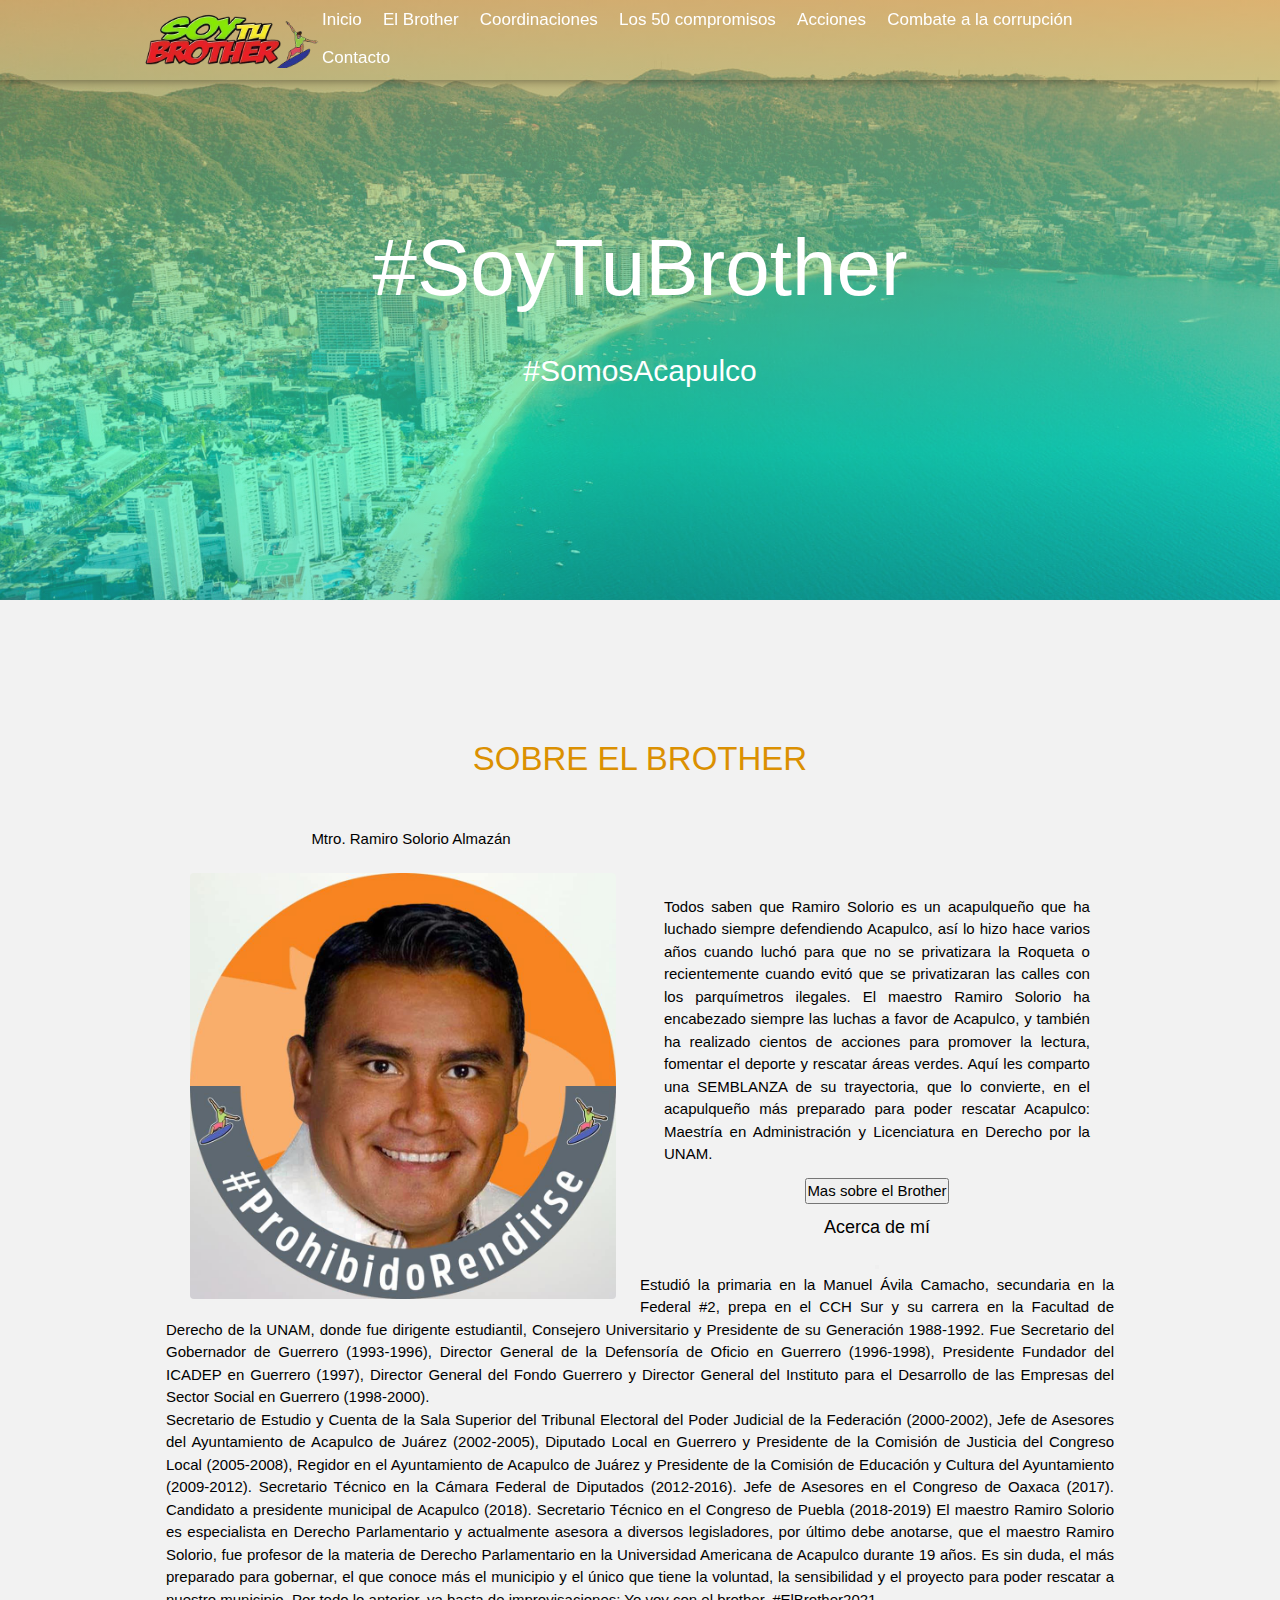
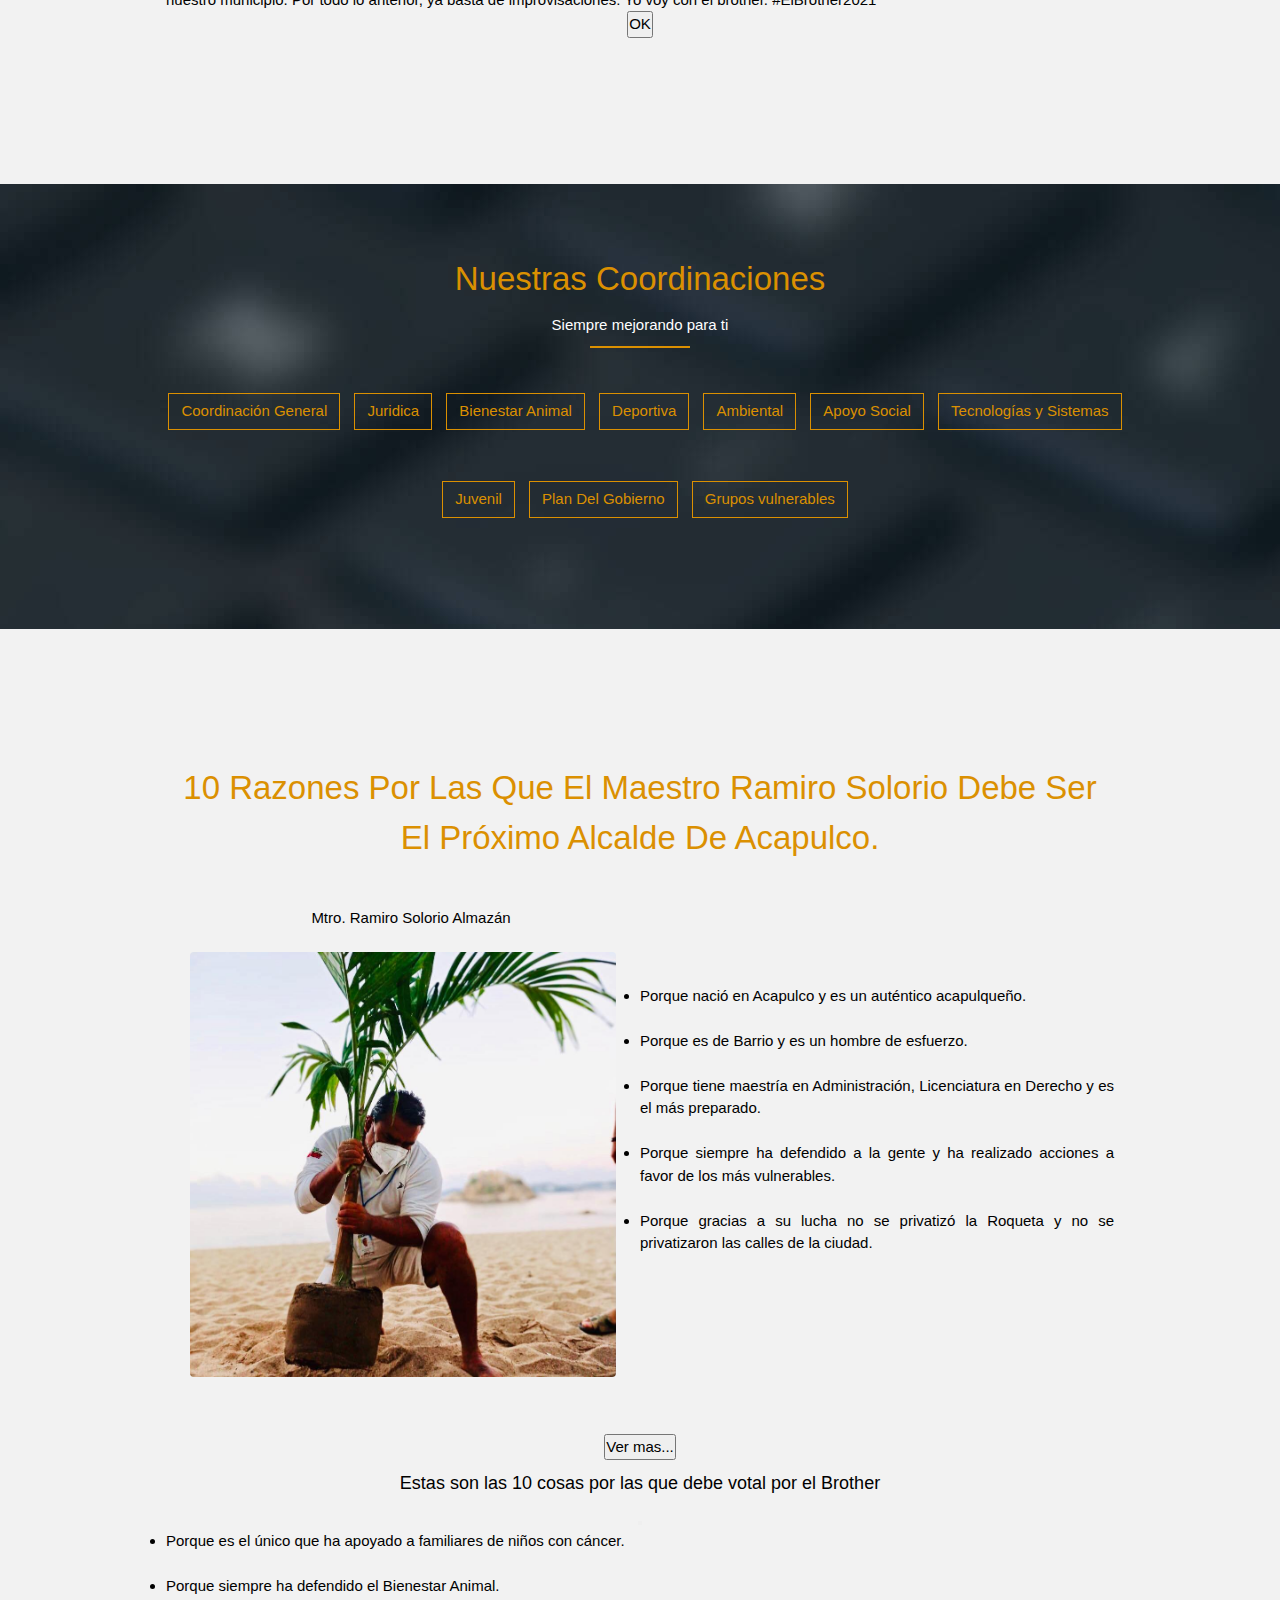
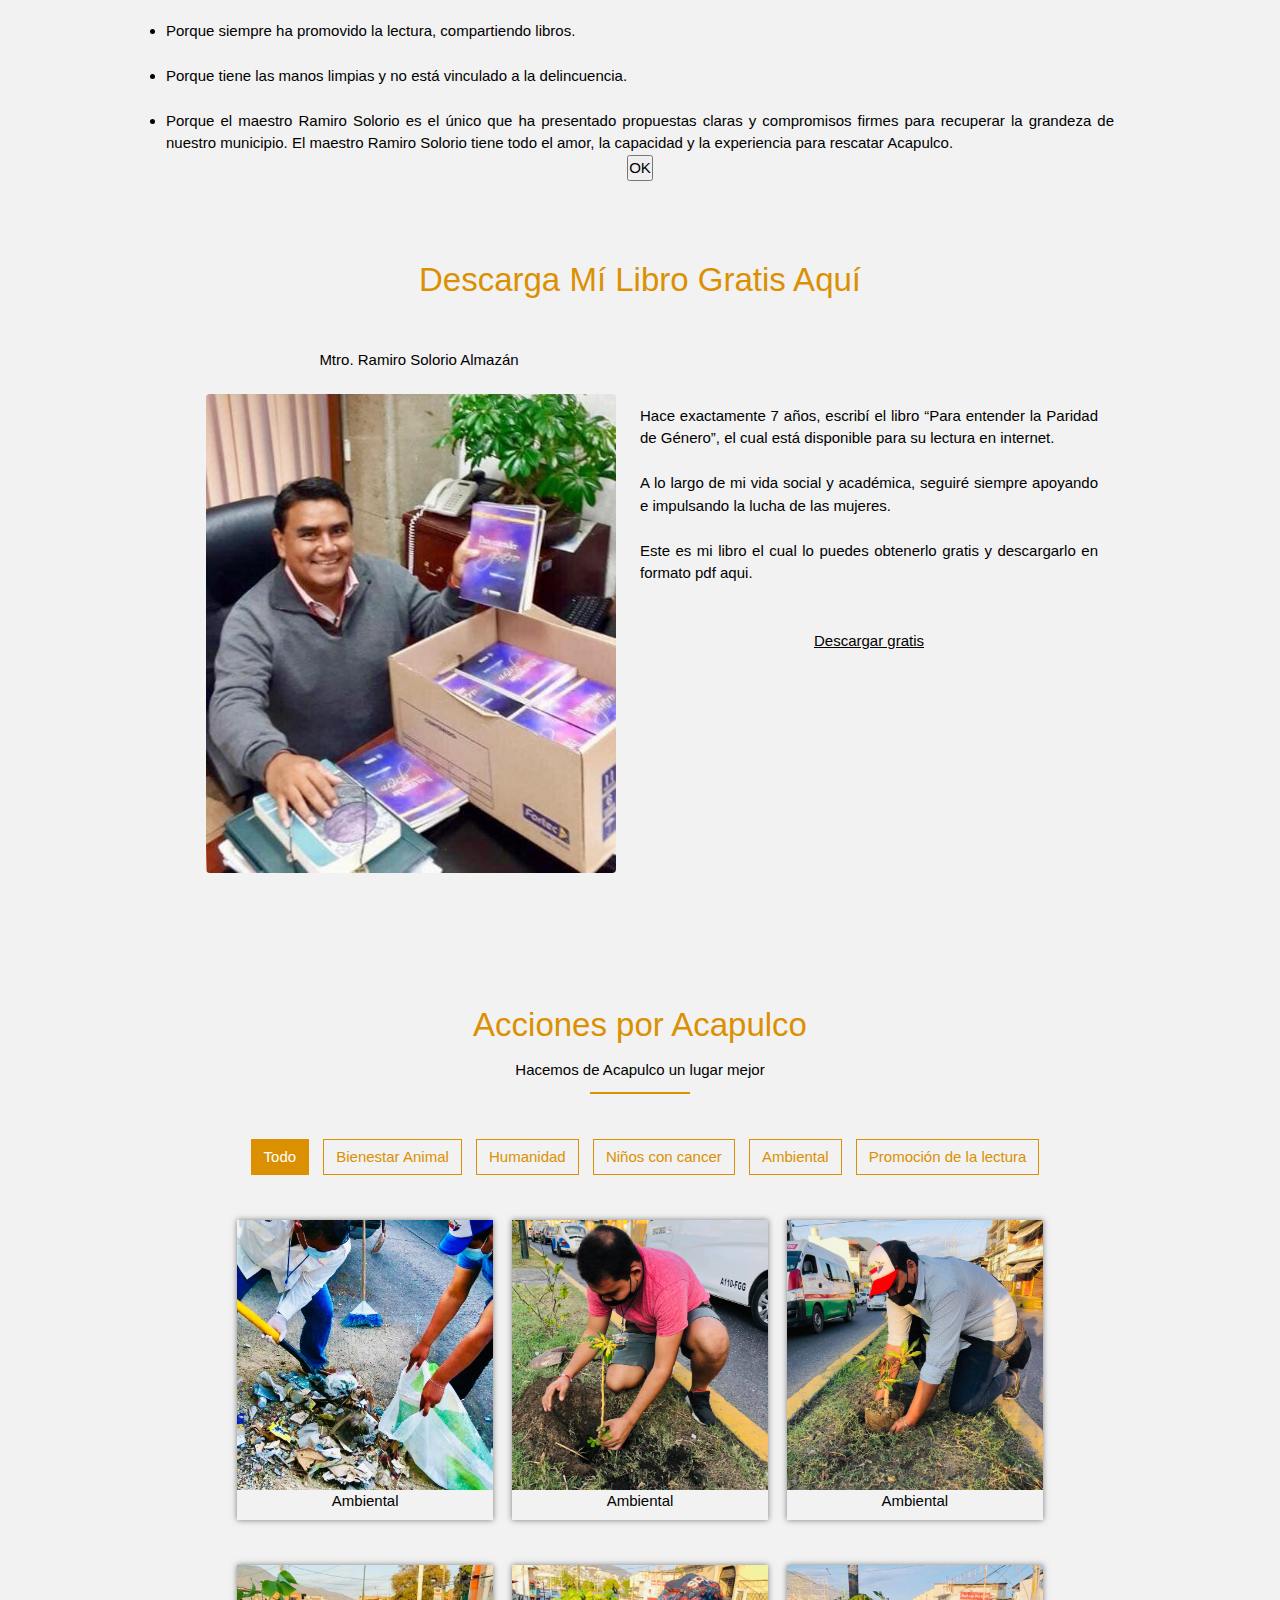
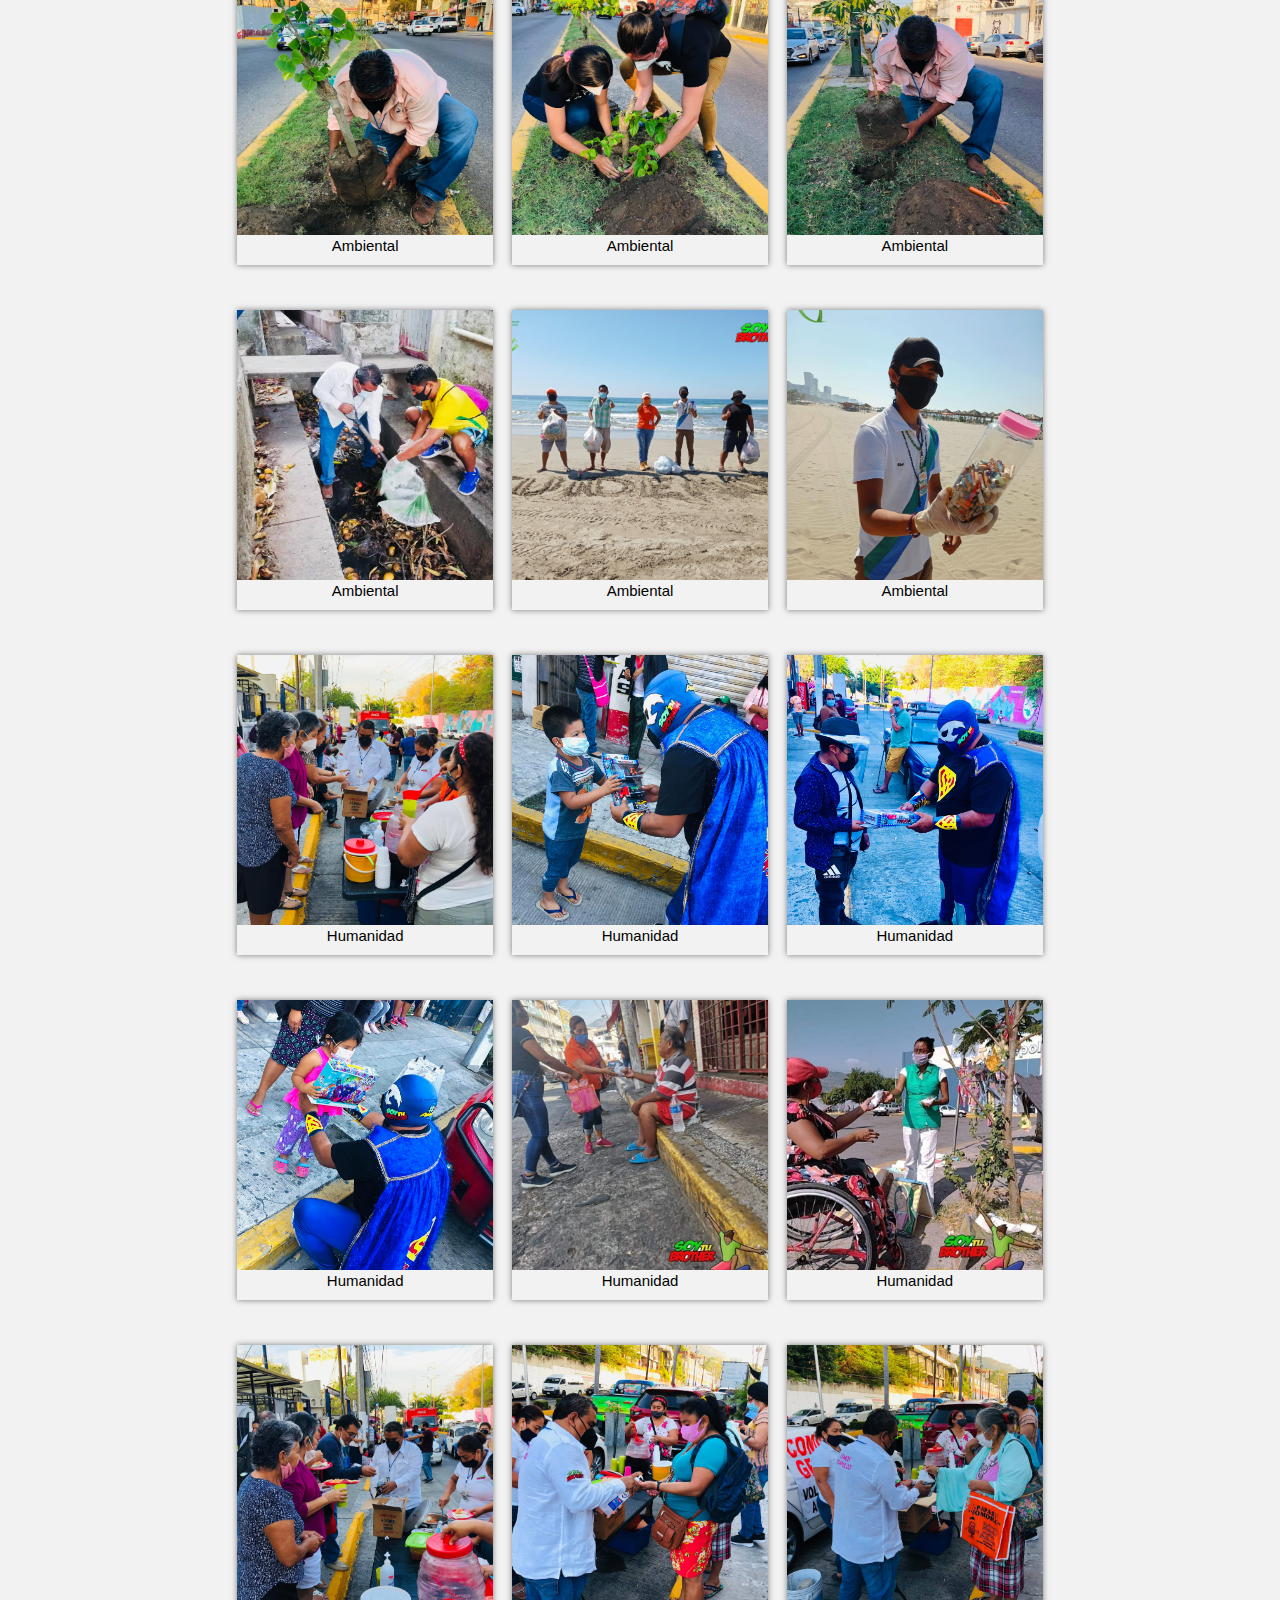
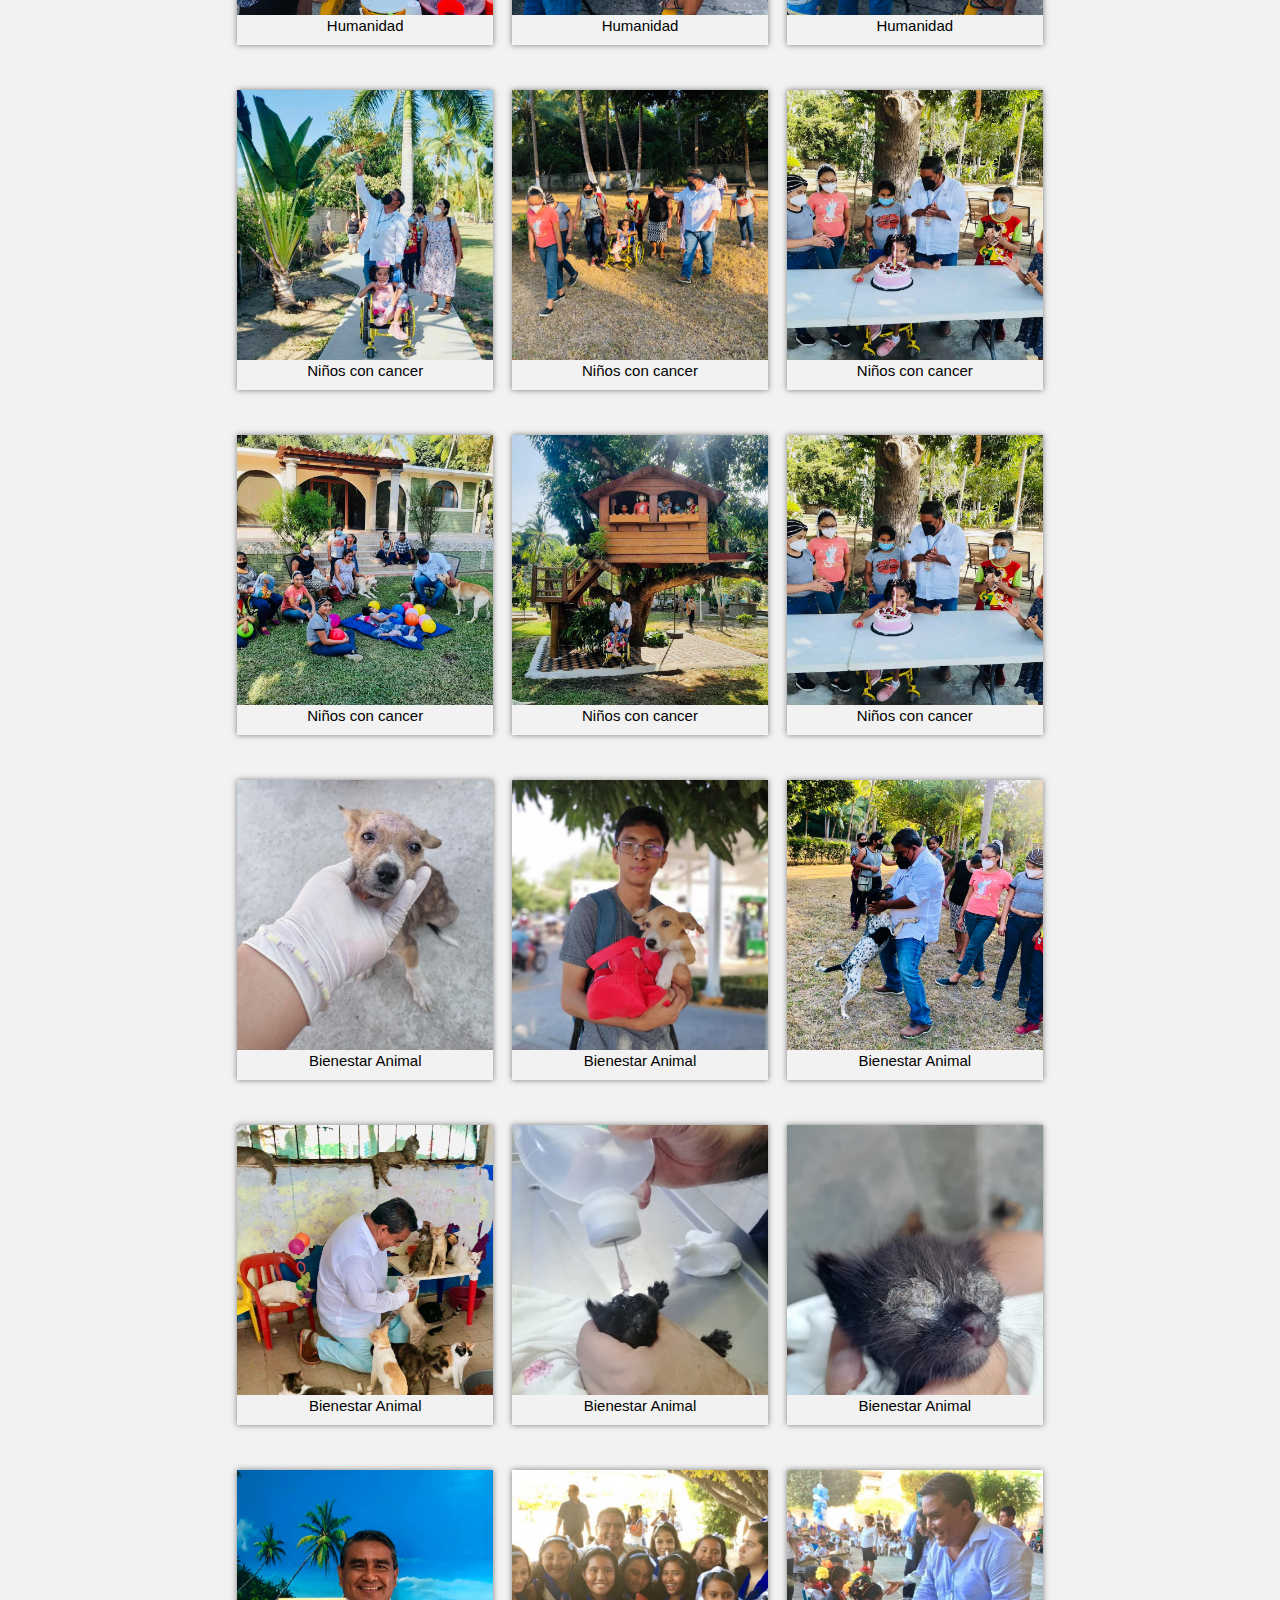
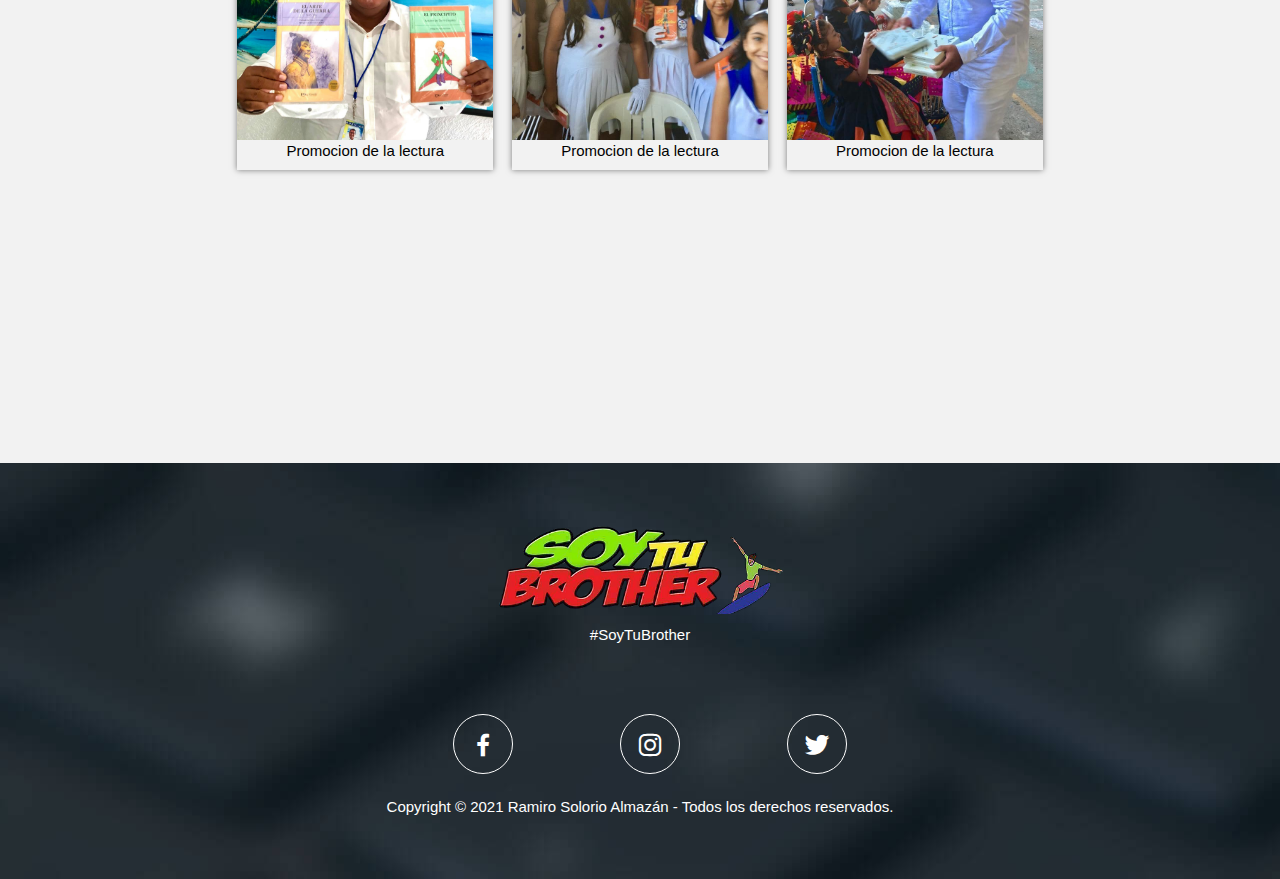
<file: index.html>
<!DOCTYPE html>
<html lang="en">

<head>
    <meta charset="UTF-8">
    <meta name="viewport" content="width=device-width, initial-scale=1.0">
    <meta http-equiv="X-UA-Compatible" content="ie=edge">
    <title>Pagina web </title>
    <link rel="stylesheet" href="style.css">
    <link rel="stylesheet" href="https://use.fontawesome.com/releases/v5.3.1/css/all.css" integrity="sha384-mzrmE5qonljUremFsqc01SB46JvROS7bZs3IO2EmfFsd15uHvIt+Y8vEf7N7fWAU" crossorigin="anonymous">
    <link rel="stylesheet" href="https://www.w3schools.com/w3css/4/w3.css">
    <link rel="stylesheet" href="modal.css">
    <link href='https://unpkg.com/boxicons@2.0.7/css/boxicons.min.css' rel='stylesheet'>
    <!-- CSS only -->
    <link href="https://cdn.jsdelivr.net/npm/bootstrap@5.0.0-beta2/dist/css/bootstrap.min.css" rel="stylesheet" integrity="sha384-BmbxuPwQa2lc/FVzBcNJ7UAyJxM6wuqIj61tLrc4wSX0szH/Ev+nYRRuWlolflfl" crossorigin="anonymous">
    <!-- JavaScript Bundle with Popper -->
    <script src="https://cdn.jsdelivr.net/npm/bootstrap@5.0.0-beta2/dist/js/bootstrap.bundle.min.js" integrity="sha384-b5kHyXgcpbZJO/tY9Ul7kGkf1S0CWuKcCD38l8YkeH8z8QjE0GmW1gYU5S9FOnJ0" crossorigin="anonymous"></script>

    <!--Hidden es una clase para el payloder de carga que vamos a utilizar-->

    <body class="hidden">
        <!--Ceamos una clase que va a centrar todo lo que este en esa divicion contando el payloader-->
        <div class="centrado" id="onload">
            <div class="lds-facebook">
                <div></div>
                <div></div>
                <div></div>
            </div>
        </div>

        <!-- A qui ira un header que los header se utilizan para los encavezados y la navegacion de la pagina-->
        <header>
            <nav id="nav" class="nav1">
                <div class="contenedor-nav">
                    <!-- Aqui ira nuestro logo-->
                    <div class="logo">
                        <img src="img/soytubroder.png" alt="">
                    </div>


                    <div class="enlaces" id="enlaces">
                        <a href="#" id="enlace-inicio" class="btn-header">Inicio</a>
                        <a href="#" id="enlace-sobreme" class="btn-header">El Brother</a>
                        <a href="#" id="enlace-servicio" class="btn-header">Coordinaciones</a>
                        <a href="50compro.html">Los 50 compromisos</a>
                        <!-- <a href="#" id="enlace-botarxmi" class="btn-header">Razones para botar por mí</a> -->
                        <a href="#" id="enlace-trabajo" class="btn-header">Acciones</a>
                        <a href="corrupcion.html" class="btn-header">Combate a la corrupción</a>
                        <a href="#" id="enlace-contacto" class="btn-header">Contacto</a>
                    </div>
                    <!--Agegamos un icono que se va a utilizar para hacerlo desplegable en las pantallas moviles o tabletas para la navegacion
                de nuestra pagina, agregamos un identificador y una clase open para hacer el boton desplegable allas opciones del nav-->
                    <div class="icono" id="open">
                        <!--este el el boton menu-->
                        <span>&#9776;</span>
                    </div>
                </div>
                <!--aqui cierra nuestro apartado de navegacion)-->
            </nav>

            <div class="textos">
                <h1>#SoyTuBrother</h1>
                <h2>#SomosAcapulco</h2>
            </div>
            <!--Aqui cierra nuestro encavezado de nuestra pagina -->
        </header>

        <!--Aqui va nuestro apartado de hacerca de nosotros osea de mi. mi presentacion estara en forma de tarjeta mi imagen-->
        <main>
            <section class="team contenedor" id="yo">
                <!-- Contenedor(container) (sección Acerca de) -->
                <div class="w3-content w3-container w3-padding-64" id="about">
                    <h3 style="color: var--1;" class="w3-center">SOBRE EL BROTHER</h3>
                    <br>
                    <p class="w3-center"><em></em></p>
                    <!--Creamos el boton para hacerle la funcion de leer mas-->
                    <div class="w3-row">
                        <div class="w3-col m6 w3-center w3-padding-large">
                            <p><b><i class="fa fa-user w3-margin-right"></i>Mtro. Ramiro Solorio Almazán</b></p><br>
                            <img src="img/perfilbrody.jpg" class="w3-round w3-image" alt="Photo of Me" width="500" height="333">
                        </div>
                        <br><br>
                        <!-- Ocultar este texto en dispositivos pequeños -->
                        <div class="w3-col m6 w3-hide-small w3-padding-large">
                            <br>
                            <p style=" text-align:justify" class="tamañoh3"><b>Todos saben que Ramiro Solorio es un acapulqueño que ha luchado siempre defendiendo Acapulco, así lo hizo hace varios años cuando luchó para que no se privatizara la Roqueta o recientemente cuando evitó que se privatizaran
                                las calles con los parquímetros ilegales. El maestro Ramiro Solorio ha encabezado siempre las luchas a favor de Acapulco, y también ha realizado cientos de acciones para promover la lectura, fomentar el deporte y rescatar
                                áreas verdes. Aquí les comparto una SEMBLANZA de su trayectoria, que lo convierte, en el acapulqueño más preparado para poder rescatar Acapulco: Maestría en Administración y Licenciatura en Derecho por la UNAM.
                            </b> </p>
                        </div>
                        <!-- modal-->
                        <!-- Button trigger modal -->
                        <button type="button" class="btn btn-primary" data-bs-toggle="modal" data-bs-target="#staticBackdrop">
                    Mas sobre el Brother
                  </button>

                        <!-- Modal -->
                        <div class="modal fade tamañoh3" id="staticBackdrop" data-bs-backdrop="static" data-bs-keyboard="false" tabindex="-1" aria-labelledby="staticBackdropLabel" aria-hidden="true">
                            <div class="modal-dialog">
                                <div class="modal-content">
                                    <div class="modal-header">
                                        <h5 class="modal-title" id="staticBackdropLabel">Acerca de mí</h5>
                                        <button type="button" class="btn-close" data-bs-dismiss="modal" aria-label="Close"></button>
                                    </div>
                                    <div class="modal-body">
                                        <p style=" text-align:justify" class="tamañoh3">Estudió la primaria en la Manuel Ávila Camacho, secundaria en la Federal #2, prepa en el CCH Sur y su carrera en la Facultad de Derecho de la UNAM, donde fue dirigente estudiantil, Consejero Universitario y Presidente
                                            de su Generación 1988-1992. Fue Secretario del Gobernador de Guerrero (1993-1996), Director General de la Defensoría de Oficio en Guerrero (1996-1998), Presidente Fundador del ICADEP en Guerrero (1997), Director
                                            General del Fondo Guerrero y Director General del Instituto para el Desarrollo de las Empresas del Sector Social en Guerrero (1998-2000).</p>


                                        <p style=" text-align:justify"> Secretario de Estudio y Cuenta de la Sala Superior del Tribunal Electoral del Poder Judicial de la Federación (2000-2002), Jefe de Asesores del Ayuntamiento de Acapulco de Juárez (2002-2005), Diputado Local en Guerrero
                                            y Presidente de la Comisión de Justicia del Congreso Local (2005-2008), Regidor en el Ayuntamiento de Acapulco de Juárez y Presidente de la Comisión de Educación y Cultura del Ayuntamiento (2009-2012). Secretario
                                            Técnico en la Cámara Federal de Diputados (2012-2016). Jefe de Asesores en el Congreso de Oaxaca (2017). Candidato a presidente municipal de Acapulco (2018). Secretario Técnico en el Congreso de Puebla (2018-2019)
                                            El maestro Ramiro Solorio es especialista en Derecho Parlamentario y actualmente asesora a diversos legisladores, por último debe anotarse, que el maestro Ramiro Solorio, fue profesor de la materia de Derecho
                                            Parlamentario en la Universidad Americana de Acapulco durante 19 años. Es sin duda, el más preparado para gobernar, el que conoce más el municipio y el único que tiene la voluntad, la sensibilidad y el proyecto
                                            para poder rescatar a nuestro municipio. Por todo lo anterior, ya basta de improvisaciones: Yo voy con el brother. #ElBrother2021
                                        </p>
                                    </div>
                                    <div class="modal-footer">
                                        <button type="button" class="btn btn-primary" data-bs-dismiss="modal">OK</button>

                                    </div>
                                </div>
                            </div>
                        </div>

                        <!-- fin del modal sobre hacerca del brothermodal-->
                    </div>
                </div>
                <br>
            </section>



            <!--Creamos otra seccion que va hacer la de los servicios
    ahi tendremos 3 servicios o apartados-->
            <section class="about " id="servicio">
                <div class="contenedor">
                    <h3>Nuestras Coordinaciones</h3>
                    <p style="color: #fff;" class="after">Siempre mejorando para ti</p>
                    <div class="servicios">
                        <div class="botones-work">
                            <ul>
                                <a class="botones-work" href="https://www.facebook.com/ramirosolorioacapulco/" class="filter">Coordinación General</a>
                                <a class="botones-work" href="https://www.facebook.com/Coordinaci%C3%B3n-Jur%C3%ADdica-Soy-Tu-Brother-105788164835507/?ref=page_internal">Juridica</a>
                                <a class="botones-work" href="https://www.facebook.com/Coordinaci%C3%B3n-de-Bienestar-Animal-Soy-Tu-Brother--100358395394991/?ref=page_internal">Bienestar Animal</a>
                                <a class="botones-work" href="https://www.facebook.com/Coordinaci%C3%B3n-Deportiva-Soy-Tu-Brother-102353421847579/?ref=page_internal">Deportiva</a>
                                <a class="botones-work" href="https://www.facebook.com/CoordinacionAmbientalSoyTuBrother/?ref=page_internal">Ambiental</a>
                                <a class="botones-work" href="https://www.facebook.com/Coordinaci%C3%B3n-de-apoyo-social-soy-tu-Brother-103507745064723/">Apoyo Social</a>
                                <a class="botones-work" href="https://www.facebook.com/soytubrother/?ref=page_internal">Tecnologías y Sistemas</a>
                                <a class="botones-work" href="https://www.facebook.com/Coordinaci%C3%B3n-juvenil-soy-tu-brother-106005474799697/?ref=page_internal">Juvenil</a>
                                <a class="botones-work" href="https://www.facebook.com/Los-50-Compromisos-de-Gobierno-de-Ramiro-Solorio-102980021791050/">Plan Del Gobierno</a>
                                <a class="botones-work" href="https://www.facebook.com/watch/live/?v=3909619332470174&ref=watch_permalink">Grupos vulnerables</a>


                            </ul>
                        </div>
                    </div>
                </div>
            </section>
            <!-- sesion para las 10 cosas por las que deves botar por el brother-->
            <section class="team contenedor" id="botarxmi">
                <div class="w3-content w3-container w3-padding-64" id="about">
                    <h3 class="w3-center">10 Razones Por Las Que El Maestro Ramiro Solorio Debe Ser El Próximo Alcalde De Acapulco.
                    </h3>
                    <br>
                    <div class="w3-row">
                        <div class="w3-col m6 w3-center w3-padding-large">
                            <p><b><i class="fa fa-user w3-margin-right"></i>Mtro. Ramiro Solorio Almazán</b></p><br>
                            <img src="img/fotoperfilbrody.jpg" class="w3-round w3-image" alt="Photo of Me" width="500" height="333">
                            <br>
                        </div>
                        <br>
                        <p class="w3-center w3-col m6"><em></em></p>
                        <br><br>
                        <ul style=" text-align:justify" class="tamañoh3">
                            <br>
                            <li>Porque nació en Acapulco y es un auténtico acapulqueño.</li><br>
                            <li>Porque es de Barrio y es un hombre de esfuerzo.</li><br>
                            <li>Porque tiene maestría en Administración, Licenciatura en Derecho y es el más preparado.</li><br>
                            <li>Porque siempre ha defendido a la gente y ha realizado acciones a favor de los más vulnerables.</li><br>
                            <li>Porque gracias a su lucha no se privatizó la Roqueta y no se privatizaron las calles de la ciudad.</li><br>
                        </ul>
                    </div>
                    <br><br>

                    <!-- inicio modal Button trigger modal -->
                    <button type="button" class="btn btn-primary" data-bs-toggle="modal" data-bs-target="#exampleModal">
    Ver mas...
  </button>

                    <!-- Modal -->
                    <div class="modal fade" id="exampleModal" tabindex="-1" aria-labelledby="exampleModalLabel" aria-hidden="true">
                        <div class="modal-dialog">
                            <div class="modal-content">
                                <div class="modal-header">
                                    <h5 class="modal-title" id="exampleModalLabel">Estas son las 10 cosas por las que debe votal por el Brother</h5>
                                    <button type="button" class="btn-close" data-bs-dismiss="modal" aria-label="Close"></button>
                                </div>
                                <div class="modal-body">
                                    <ul style=" text-align:justify" class="tamañoh3">
                                        <li> Porque es el único que ha apoyado a familiares de niños con cáncer.</li><br>
                                        <li>Porque siempre ha defendido el Bienestar Animal.</li><br>
                                        <li>Porque siempre ha promovido la lectura, compartiendo libros.</li><br>
                                        <li> Porque tiene las manos limpias y no está vinculado a la delincuencia. </li><br>
                                        <li>Porque el maestro Ramiro Solorio es el único que ha presentado propuestas claras y compromisos firmes para recuperar la grandeza de nuestro municipio. El maestro Ramiro Solorio tiene todo el amor, la capacidad y
                                            la experiencia para rescatar Acapulco.
                                        </li>

                                    </ul>
                                </div>
                                <div class="modal-footer">
                                    <button type="button" class="btn btn-primary" data-bs-dismiss="modal">OK</button>

                                </div>
                            </div>
                        </div>
                    </div>
                    <!-- fin del modal Button trigger modal -->

                    <!-- Fin de la sesion para las 10 cosas por las que deves botar por el brother-->


                    <!-- Apartado para descargar el libro del brother-->
                    <div class="w3-content w3-container w3-padding-64" id="about">
                        <h3 style="color:rgb(219, 144, .5);" class="w3-center">Descarga Mí Libro Gratis Aquí
                        </h3>
                        <br>
                        <div class="w3-row">
                            <div class="w3-col m6 w3-center w3-padding-large">
                                <p><b><i class="fa fa-user w3-margin-right"></i>Mtro. Ramiro Solorio Almazán</b></p><br>
                                <img src="img/librobrother.jpg" class="w3-round w3-image" alt="Photo of Me" width="500" height="333">
                                <br>
                            </div>
                            <br><br><br>
                            <p class="w3-center w3-col m6"><em></em></p>
                            <p style=" text-align:justify" class="tamañoh3"><b class="tamañoh3"> Hace exactamente 7 años, escribí el libro “Para entender la Paridad de Género”, el cual está disponible para su lectura en internet. <br><br> A lo largo de mi vida social y académica, seguiré siempre apoyando e impulsando la lucha de las mujeres.<br><br> Este es mi libro el cual lo puedes obtenerlo gratis y descargarlo en formato pdf aqui.
                            </b></p>
                            <br><br>
                            <a class="btn btn-primary" href="http://biblioteca.diputados.gob.mx/janium/bv/cedip/lxii/parent_pargen.pdf?fbclid=IwAR2w-X54s5xTf9ShYx-l4KL82vDHVshSezkt52y-hjhTKrrjNFhyJ-m_yWE">Descargar gratis</a>
                        </div>
                        <br><br>
                        <!-- Fin del Apartado para descargar el livro del brother-->




                        <!--Aqui haremos otra seccion donde iran los filtros de
    nuestro trabajo-->
                        <div class="work contenedor" id="trabajo">
                            <h3>Acciones por Acapulco</h3>
                            <p class="after">Hacemos de Acapulco un lugar mejor</p>
                            <!--Creamos unos botones y una lista desordenada 
        con <li></li> en nuestros filtros-->
                            <div class="botones-work">
                                <ul>
                                    <li class="filter active" data-nombre='todos'>Todo</li>
                                    <li class="filter" data-nombre='animal'>Bienestar Animal</li>
                                    <li class="filter" data-nombre='humanidad'>Humanidad</li>
                                    <li class="filter" data-nombre='cancer'>Niños con cancer</li>
                                    <li class="filter" data-nombre='ambiental'>Ambiental</li>
                                    <li class="filter" data-nombre='lectura'>Promoción de la lectura</li>

                                </ul>
                            </div>

                            <!--Aqui va a ir una div donde se encontrara la la galeria-->

                            <!--Galeria Ambiental-->
                            <div class="galeria-work">
                                <class class="cont-work ambiental">
                                    <div class="img-work">
                                        <img src="img/ambiental.jpg" alt="">
                                    </div>
                                    <div class="textos-work">
                                        Ambiental
                                    </div>
                                </class>

                                <div class="cont-work ambiental">
                                    <div class="img-work">
                                        <img src="img/ambiental2.jpg" alt="">
                                    </div>
                                    <div class="textos-work">
                                        Ambiental
                                    </div>
                                </div>

                                <div class="cont-work ambiental">
                                    <div class="img-work">
                                        <img src="img/ambiental3.jpg" alt="">
                                    </div>
                                    <div class="textos-work">
                                        Ambiental
                                    </div>
                                </div>

                                <div class="cont-work ambiental">
                                    <div class="img-work">
                                        <img src="img/ambiental4.jpg" alt="">
                                    </div>
                                    <div class="textos-work">
                                        Ambiental
                                    </div>
                                </div>

                                <div class="cont-work ambiental">
                                    <div class="img-work">
                                        <img src="img/ambiental5.jpg" alt="">
                                    </div>
                                    <div class="textos-work">
                                        Ambiental
                                    </div>
                                </div>


                                <div class="cont-work ambiental">
                                    <div class="img-work">
                                        <img src="img/ambiental6.jpg" alt="">
                                    </div>
                                    <div class="textos-work">
                                        Ambiental
                                    </div>
                                </div>


                                <div class="cont-work ambiental">
                                    <div class="img-work">
                                        <img src="img/ambiental9.jpg" alt="">
                                    </div>
                                    <div class="textos-work">
                                        Ambiental
                                    </div>
                                </div>

                                <div class="cont-work ambiental">
                                    <div class="img-work">
                                        <img src="img/ambiental8.jpg" alt="">
                                    </div>
                                    <div class="textos-work">
                                        Ambiental
                                    </div>
                                </div>


                                <div class="cont-work ambiental">
                                    <div class="img-work">
                                        <img src="img/ambiental7.jpg" alt="">
                                    </div>
                                    <div class="textos-work">
                                        Ambiental
                                    </div>
                                </div>



                                <!---Galeria humanidad-->

                                <div class="cont-work humanidad">
                                    <div class="img-work">
                                        <img src="img/humanidad6.jpg" alt="">
                                    </div>
                                    <div class="textos-work">
                                        Humanidad
                                    </div>
                                </div>


                                <div class="cont-work humanidad">
                                    <div class="img-work">
                                        <img src="img/humanidad12.jpg" alt="">
                                    </div>
                                    <div class="textos-work">
                                        Humanidad
                                    </div>
                                </div>

                                <div class="cont-work humanidad">
                                    <div class="img-work">
                                        <img src="img/humanidad11.jpg" alt="">
                                    </div>
                                    <div class="textos-work">
                                        Humanidad
                                    </div>
                                </div>

                                <div class="cont-work humanidad">
                                    <div class="img-work">
                                        <img src="img/humanidad10.jpg" alt="">
                                    </div>
                                    <div class="textos-work">
                                        Humanidad
                                    </div>
                                </div>

                                <div class="cont-work humanidad">
                                    <div class="img-work">
                                        <img src="img/humanidadnuevo2.jpg" alt="">
                                    </div>
                                    <div class="textos-work">
                                        Humanidad
                                    </div>
                                </div>

                                <div class="cont-work humanidad">
                                    <div class="img-work">
                                        <img src="img/humanidadnuevo1.jpg" alt="">
                                    </div>
                                    <div class="textos-work">
                                        Humanidad
                                    </div>
                                </div>

                                <div class="cont-work humanidad">
                                    <div class="img-work">
                                        <img src="img/humanidadnuevo3.jpg" alt="">
                                    </div>
                                    <div class="textos-work">
                                        Humanidad
                                    </div>
                                </div>

                                <div class="cont-work humanidad">
                                    <div class="img-work">
                                        <img src="img/humanidadnuevo4.jpg" alt="">
                                    </div>
                                    <div class="textos-work">
                                        Humanidad
                                    </div>
                                </div>

                                <div class="cont-work humanidad">
                                    <div class="img-work">
                                        <img src="img/humanidadnuevo5.jpg" alt="">
                                    </div>
                                    <div class="textos-work">
                                        Humanidad
                                    </div>
                                </div>


                                <!---Galeria Niños con cancer-->

                                <div class="cont-work cancer">
                                    <div class="img-work">
                                        <img src="img/humanidad.jpg" alt="">
                                    </div>
                                    <div class="textos-work">
                                        Niños con cancer
                                    </div>
                                </div>

                                <div class="cont-work cancer">
                                    <div class="img-work">
                                        <img src="img/humanidad2.jpg" alt="">
                                    </div>
                                    <div class="textos-work">
                                        Niños con cancer
                                    </div>
                                </div>

                                <div class="cont-work cancer">
                                    <div class="img-work">
                                        <img src="img/humanidad3.jpg" alt="">
                                    </div>
                                    <div class="textos-work">
                                        Niños con cancer
                                    </div>
                                </div>

                                <div class="cont-work cancer">
                                    <div class="img-work">
                                        <img src="img/humanidad4.jpg" alt="">
                                    </div>
                                    <div class="textos-work">
                                        Niños con cancer
                                    </div>
                                </div>

                                <div class="cont-work cancer">
                                    <div class="img-work">
                                        <img src="img/humanidad5.jpg" alt="">
                                    </div>
                                    <div class="textos-work">
                                        Niños con cancer
                                    </div>
                                </div>

                                <div class="cont-work cancer">
                                    <div class="img-work">
                                        <img src="img/cancernuevo.jpg" alt="">
                                    </div>
                                    <div class="textos-work">
                                        Niños con cancer
                                    </div>
                                </div>




                                <!--  Secion animal-->
                                <div class="cont-work animal">
                                    <div class="img-work">
                                        <img src="img/animal.jpg" alt="">
                                    </div>
                                    <div class="textos-work">
                                        Bienestar Animal
                                    </div>
                                </div>

                                <div class="cont-work animal">
                                    <div class="img-work">
                                        <img src="img/animal2.jpg" alt="">
                                    </div>
                                    <div class="textos-work">
                                        Bienestar Animal
                                    </div>
                                </div>

                                <div class="cont-work animal">
                                    <div class="img-work">
                                        <img src="img/animal3.jpg" alt="">
                                    </div>
                                    <div class="textos-work">
                                        Bienestar Animal
                                    </div>
                                </div>


                                <div class="cont-work animal">
                                    <div class="img-work">
                                        <img src="img/animal4.jpg" alt="">
                                    </div>
                                    <div class="textos-work">
                                        Bienestar Animal
                                    </div>
                                </div>

                                <div class="cont-work animal">
                                    <div class="img-work">
                                        <img src="img/animal5.jpg" alt="">
                                    </div>
                                    <div class="textos-work">
                                        Bienestar Animal
                                    </div>
                                </div>


                                <div class="cont-work animal">
                                    <div class="img-work">
                                        <img src="img/animal6.jpg" alt="">
                                    </div>
                                    <div class="textos-work">
                                        Bienestar Animal
                                    </div>
                                </div>

                                <!-- Promocion de la lectura-->

                                <div class="cont-work lectura">
                                    <div class="img-work">
                                        <img src="img/lectura.jpg" alt="">
                                    </div>
                                    <div class="textos-work">
                                        Promocion de la lectura
                                    </div>
                                </div>

                                <div class="cont-work lectura">
                                    <div class="img-work">
                                        <img src="img/lectura2.jpg" alt="">
                                    </div>
                                    <div class="textos-work">
                                        Promocion de la lectura
                                    </div>
                                </div>


                                <div class="cont-work lectura">
                                    <div class="img-work">
                                        <img src="img/lectura3.jpg" alt="">
                                    </div>
                                    <div class="textos-work">
                                        Promocion de la lectura
                                    </div>
                                </div>


                            </div>
            </section>
        </main>


        <!-- codijo para implementar la mensajeria de facebook Load Facebook SDK for JavaScript -->
        <div id="fb-root"></div>
        <script>
            window.fbAsyncInit = function() {
                FB.init({
                    xfbml: true,
                    version: 'v10.0'
                });
            };

            (function(d, s, id) {
                var js, fjs = d.getElementsByTagName(s)[0];
                if (d.getElementById(id)) return;
                js = d.createElement(s);
                js.id = id;
                js.src = 'https://connect.facebook.net/en_US/sdk/xfbml.customerchat.js';
                fjs.parentNode.insertBefore(js, fjs);
            }(document, 'script', 'facebook-jssdk'));
        </script>

        <!-- Your Chat Plugin code -->
        <div class="fb-customerchat" attribution="setup_tool" page_id="103006924875651">
        </div>
        <!--------------------------Productos de venta de software-------------------------------------------------- -->

        <!--------------------------creamos una seccion donde se alogara una credenciales de venta de software---------------------------------->


        <!------------------------------------------------------------------------------------------------------------------------------->

        <footer id="contacto">
            <div class="footer contenedor">
                <div class="marca-logo">
                    <!--ponemos un logo en nuestro fotter y con  style="width: 100px; le damos un tamaño de 100px -->
                    <img class="iconofooter" src="img/soytubroder.png" style="width: 300px;" alt="">
                    <p style="color: #fff">#SoyTuBrother</p>
                    <br><br>
                    <!--<h1 style="color:rgb(250, 136, 6);">Contactanos</h1>-->
                    <!---Hacemos un apartado en nuestro pie de pagina para que nos contacten-->
                </div>
                <!--Hacemos un salto de linea para que no este pegado el boton enviar alos iconos de contacto-->
                <br>

                <div class="social-media">
                    <a href="https://www.facebook.com/ramirosolorioacapulco/" class="social-media-icon">
                        <i class='bx bxl-facebook'></i>
                    </a>

                    <a href="https://www.instagram.com/ramiro_solorio/?fbclid=IwAR3MFLeZB53HL_fKrKYBONrElgUrNnBbJ4Gp_QJ8oc8mLQgvbBXNvO4mtz0" class="social-media-icon">
                        <i class='bx bxl-instagram'></i>
                    </a>

                    <a href="https://www.instagram.com/ramiro_solorio/?fbclid=IwAR3MFLeZB53HL_fKrKYBONrElgUrNnBbJ4Gp_QJ8oc8mLQgvbBXNvO4mtz0" class="social-media-icon">
                        <i class='bx bxl-twitter'></i>
                    </a>



                </div>


                <br>
                <span style="color: #fff;">Copyright © 2021 Ramiro Solorio Almazán - Todos los derechos reservados.</span>
            </div>




        </footer>
        <script src="js/jquery.js"></script>
        <script src="js/main.js"></script>
        <script src="js/filtro.js"></script>
        <script src="modal.js"></script>

    </body>

</html>
</file>
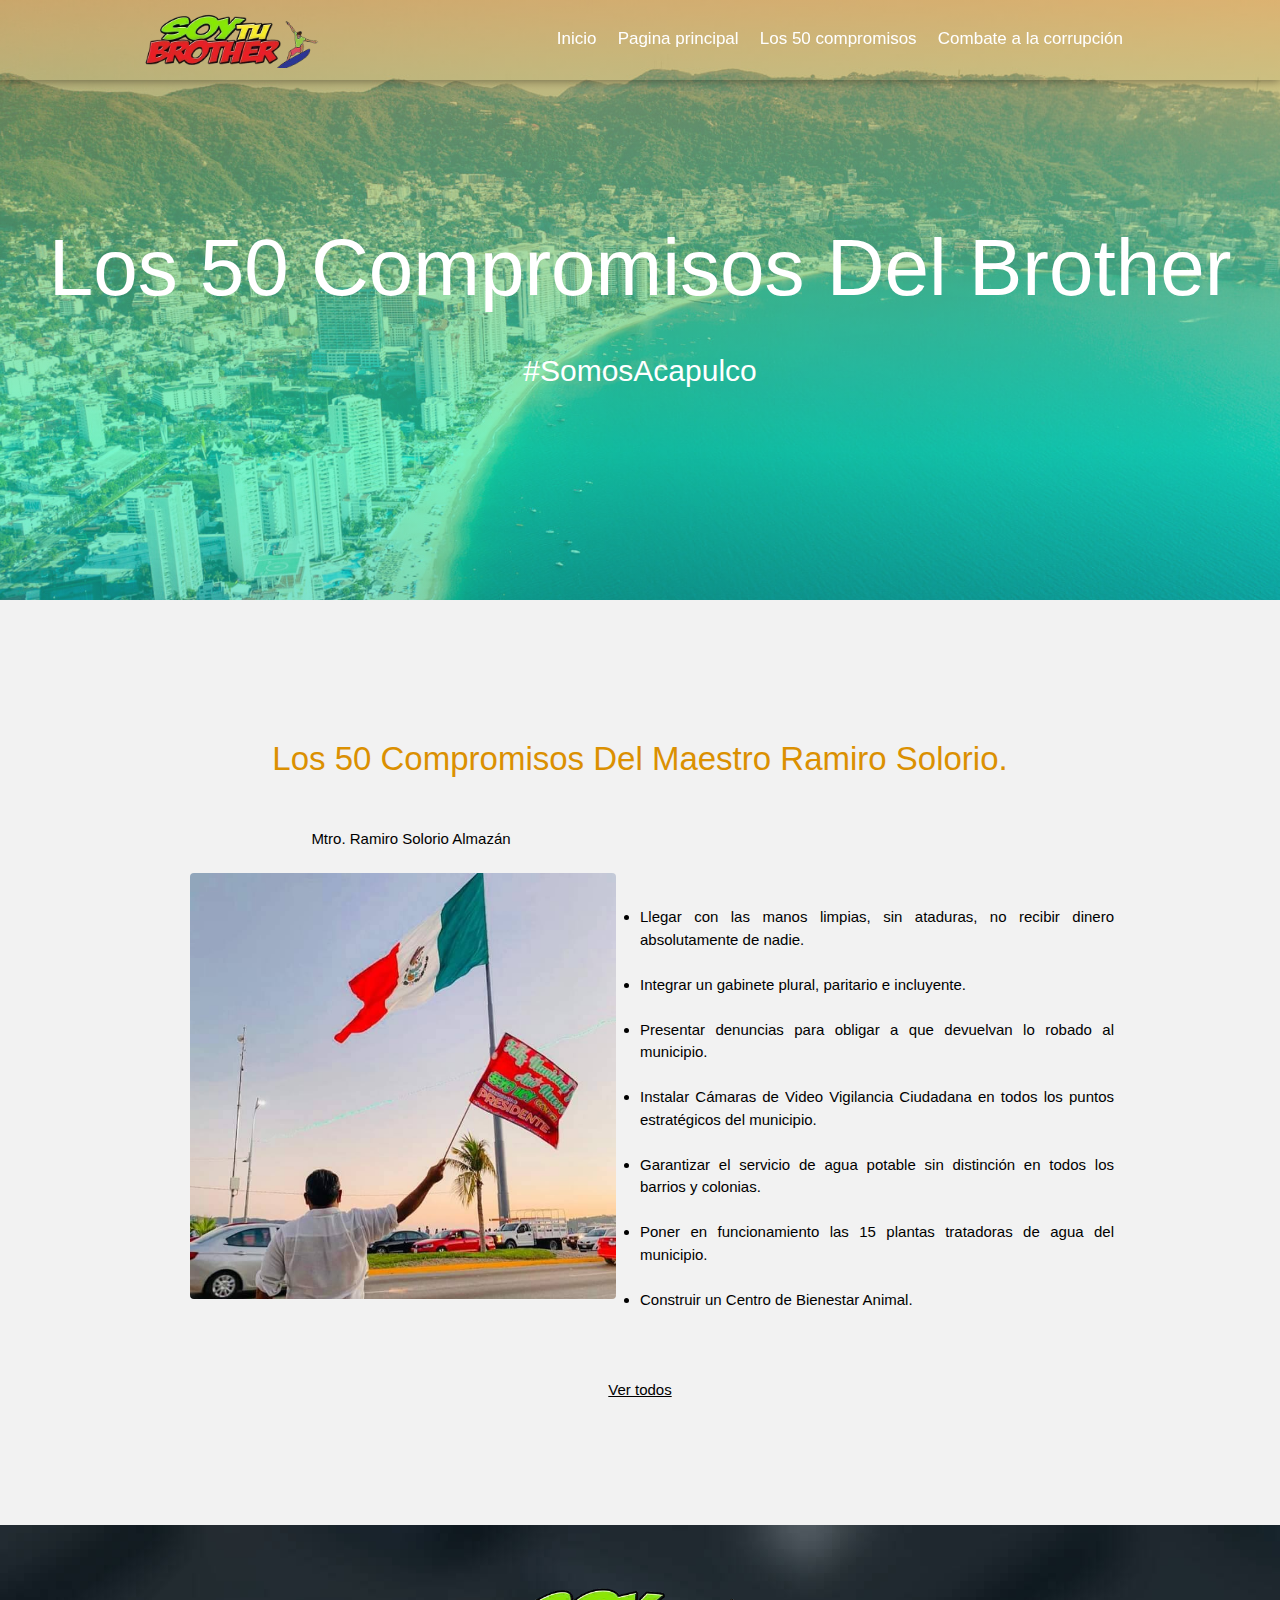
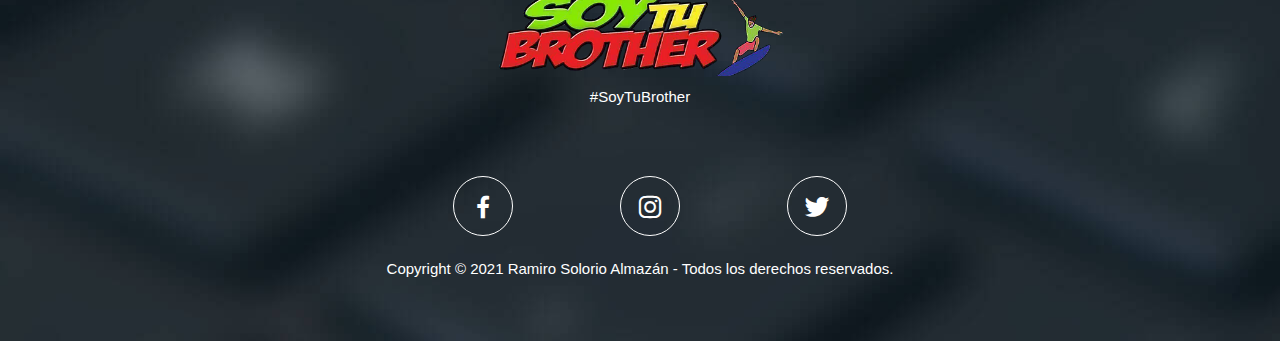
<file: 50compro.html>
<!DOCTYPE html>
<html lang="en">

<head>
    <meta charset="UTF-8">
    <meta http-equiv="X-UA-Compatible" content="IE=edge">
    <meta name="viewport" content="width=device-width, initial-scale=1.0">
    <title>50 COMPROMISOS</title>
    <link rel="stylesheet" href="style.css">
    <link rel="stylesheet" href="https://use.fontawesome.com/releases/v5.3.1/css/all.css" integrity="sha384-mzrmE5qonljUremFsqc01SB46JvROS7bZs3IO2EmfFsd15uHvIt+Y8vEf7N7fWAU" crossorigin="anonymous">
    <link rel="stylesheet" href="https://www.w3schools.com/w3css/4/w3.css">
    <link rel="stylesheet" href="modal.css">
    <link href='https://unpkg.com/boxicons@2.0.7/css/boxicons.min.css' rel='stylesheet'>
    <!-- CSS only -->
    <link href="https://cdn.jsdelivr.net/npm/bootstrap@5.0.0-beta2/dist/css/bootstrap.min.css" rel="stylesheet" integrity="sha384-BmbxuPwQa2lc/FVzBcNJ7UAyJxM6wuqIj61tLrc4wSX0szH/Ev+nYRRuWlolflfl" crossorigin="anonymous">
    <!-- JavaScript Bundle with Popper -->
    <script src="https://cdn.jsdelivr.net/npm/bootstrap@5.0.0-beta2/dist/js/bootstrap.bundle.min.js" integrity="sha384-b5kHyXgcpbZJO/tY9Ul7kGkf1S0CWuKcCD38l8YkeH8z8QjE0GmW1gYU5S9FOnJ0" crossorigin="anonymous"></script>
    <!--Hidden es una clase para el payloder de carga que vamos a utilizar-->

    <body>


        <!-- A qui ira un header que los header se utilizan para los encavezados y la navegacion de la pagina-->
        <header>
            <nav id="nav" class="nav1">
                <div class="contenedor-nav">
                    <!-- Aqui ira nuestro logo-->
                    <div class="logo">
                        <img src="img/soytubroder.png" alt="">
                    </div>


                    <div class="enlaces" id="enlaces">
                        <a href="#" id="enlace-inicio" class="btn-header">Inicio</a>
                        <a href="index.html" class="btn-header">Pagina principal</a>
                        <a href="#" id="enlace-sobreme" class="btn-header">Los 50 compromisos</a>
                        <a href="corrupcion.html">Combate a la corrupción</a>
                        <!-- <a href="#" id="enlace-botarxmi" class="btn-header">Razones para botar por mí</a> -->

                    </div>
                    <!--Agegamos un icono que se va a utilizar para hacerlo desplegable en las pantallas moviles o tabletas para la navegacion
            de nuestra pagina, agregamos un identificador y una clase open para hacer el boton desplegable allas opciones del nav-->
                    <div class="icono" id="open">
                        <!--este el el boton menu-->
                        <span>&#9776;</span>
                    </div>
                </div>
                <!--aqui cierra nuestro apartado de navegacion)-->
            </nav>

            <div class="textos">
                <h1>Los 50 Compromisos Del Brother</h1>
                <h2>#SomosAcapulco</h2>
            </div>
            <!--Aqui cierra nuestro encavezado de nuestra pagina -->

            <!--Aqui va nuestro apartado de hacerca de nosotros osea de mi. mi presentacion estara en forma de tarjeta mi imagen-->
            <main>

                <!-- sesion para las 10 cosas por las que deves botar por el brother-->
                <section class="team contenedor" id="yo">
                    <div class="w3-content w3-container w3-padding-64" id="about">
                        <h3 class="w3-center">Los 50 Compromisos Del Maestro Ramiro Solorio.
                        </h3>
                        <br>
                        <div class="w3-row">
                            <div class="w3-col m6 w3-center w3-padding-large">
                                <p><b><i class="fa fa-user w3-margin-right"></i>Mtro. Ramiro Solorio Almazán</b></p><br>
                                <img src="img/fotoperfil50cmpro.jpg" class="w3-round w3-image" alt="Photo of Me" width="500" height="333">
                                <br>
                            </div>
                            <br>
                            <p class="w3-center w3-col m6"><em></em></p>
                            <br><br>
                            <ul style=" text-align:justify" class="tamañoh3">
                                <br>
                                <li>Llegar con las manos limpias, sin ataduras, no recibir dinero absolutamente de nadie.</li><br>
                                <li>Integrar un gabinete plural, paritario e incluyente.</li><br>
                                <li>Presentar denuncias para obligar a que devuelvan lo robado al municipio.</li><br>
                                <li>Instalar Cámaras de Video Vigilancia Ciudadana en todos los puntos estratégicos del municipio.</li><br>
                                <li>Garantizar el servicio de agua potable sin distinción en todos los barrios y colonias.</li><br>
                                <li>Poner en funcionamiento las 15 plantas tratadoras de agua del municipio.
                                </li><br>
                                <li>Construir un Centro de Bienestar Animal.</li><br>
                            </ul>
                        </div>
                        <br><br>

                        <a class="btn btn-primary" href="https://drive.google.com/file/d/19Y_PtDt6OdLK-a_3D_h7wl5lWrvCwS1c/view?usp=sharing">Ver todos</a>




                    </div>
                </section>
            </main>


            <!-- codijo para implementar la mensajeria de facebook Load Facebook SDK for JavaScript -->
            <div id="fb-root"></div>
            <script>
                window.fbAsyncInit = function() {
                    FB.init({
                        xfbml: true,
                        version: 'v10.0'
                    });
                };

                (function(d, s, id) {
                    var js, fjs = d.getElementsByTagName(s)[0];
                    if (d.getElementById(id)) return;
                    js = d.createElement(s);
                    js.id = id;
                    js.src = 'https://connect.facebook.net/en_US/sdk/xfbml.customerchat.js';
                    fjs.parentNode.insertBefore(js, fjs);
                }(document, 'script', 'facebook-jssdk'));
            </script>

            <!-- Your Chat Plugin code -->
            <div class="fb-customerchat" attribution="setup_tool" page_id="103006924875651">
            </div>
            <!--------------------------Productos de venta de software-------------------------------------------------- -->

            <!--------------------------creamos una seccion donde se alogara una credenciales de venta de software---------------------------------->


            <!------------------------------------------------------------------------------------------------------------------------------->

            <footer id="contacto">
                <div class="footer contenedor">
                    <div class="marca-logo">
                        <!--ponemos un logo en nuestro fotter y con  style="width: 100px; le damos un tamaño de 100px -->
                        <img src="img/soytubroder.png" style="width: 300px;" alt="">
                        <p style="color: #fff">#SoyTuBrother</p>
                        <br><br>
                        <!--<h1 style="color:rgb(250, 136, 6);">Contactanos</h1>-->
                        <!---Hacemos un apartado en nuestro pie de pagina para que nos contacten-->
                    </div>
                    <!--Hacemos un salto de linea para que no este pegado el boton enviar alos iconos de contacto-->
                    <br>

                    <div class="social-media">
                        <a href="https://www.facebook.com/ramirosolorioacapulco/" class="social-media-icon">
                            <i class='bx bxl-facebook'></i>
                        </a>

                        <a href="https://www.instagram.com/ramiro_solorio/?fbclid=IwAR3MFLeZB53HL_fKrKYBONrElgUrNnBbJ4Gp_QJ8oc8mLQgvbBXNvO4mtz0" class="social-media-icon">
                            <i class='bx bxl-instagram'></i>
                        </a>

                        <a href="https://www.instagram.com/ramiro_solorio/?fbclid=IwAR3MFLeZB53HL_fKrKYBONrElgUrNnBbJ4Gp_QJ8oc8mLQgvbBXNvO4mtz0" class="social-media-icon">
                            <i class='bx bxl-twitter'></i>
                        </a>



                    </div>
                    <br>
                    <span style="color: #fff;">Copyright © 2021 Ramiro Solorio Almazán - Todos los derechos reservados.</span>
                </div>




            </footer>
            <script src="js/jquery.js"></script>
            <script src="js/main.js"></script>

            <script src="modal.js"></script>

    </body>

</html>


</body>

</html>
</file>
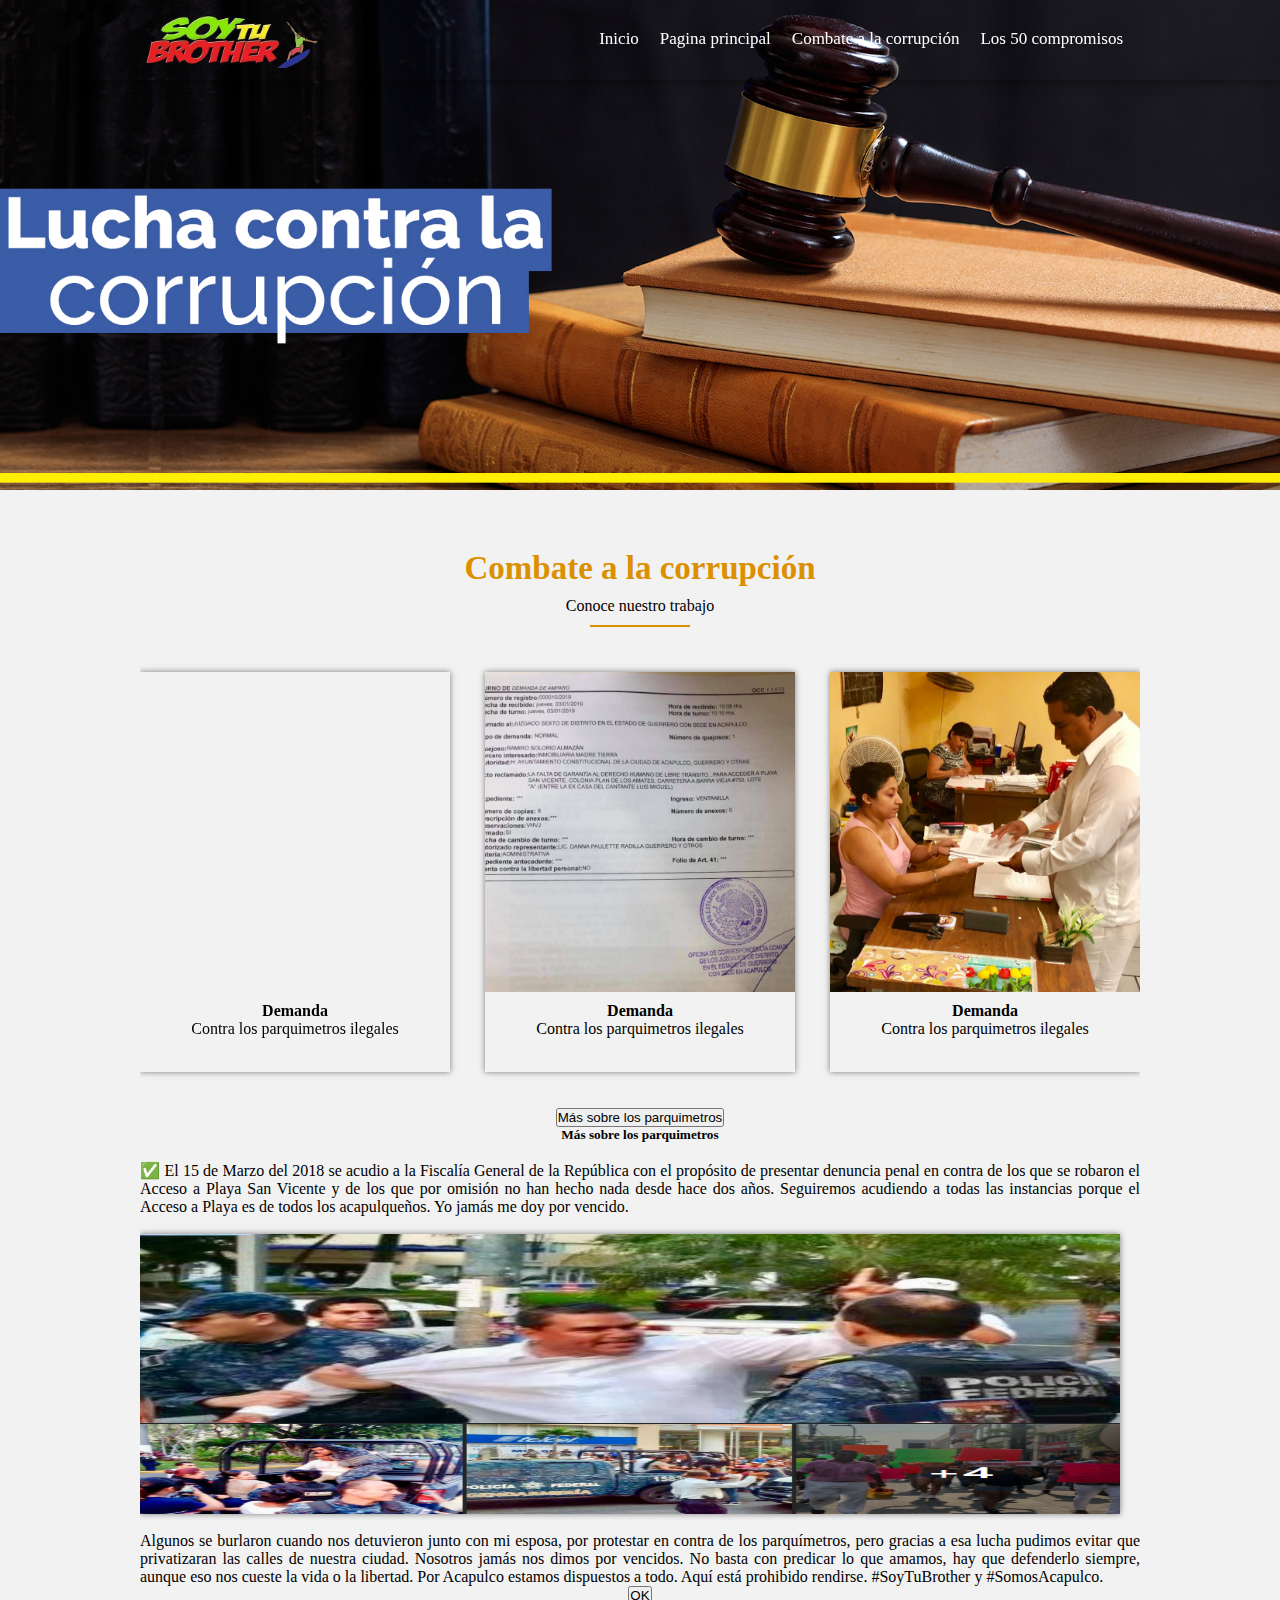
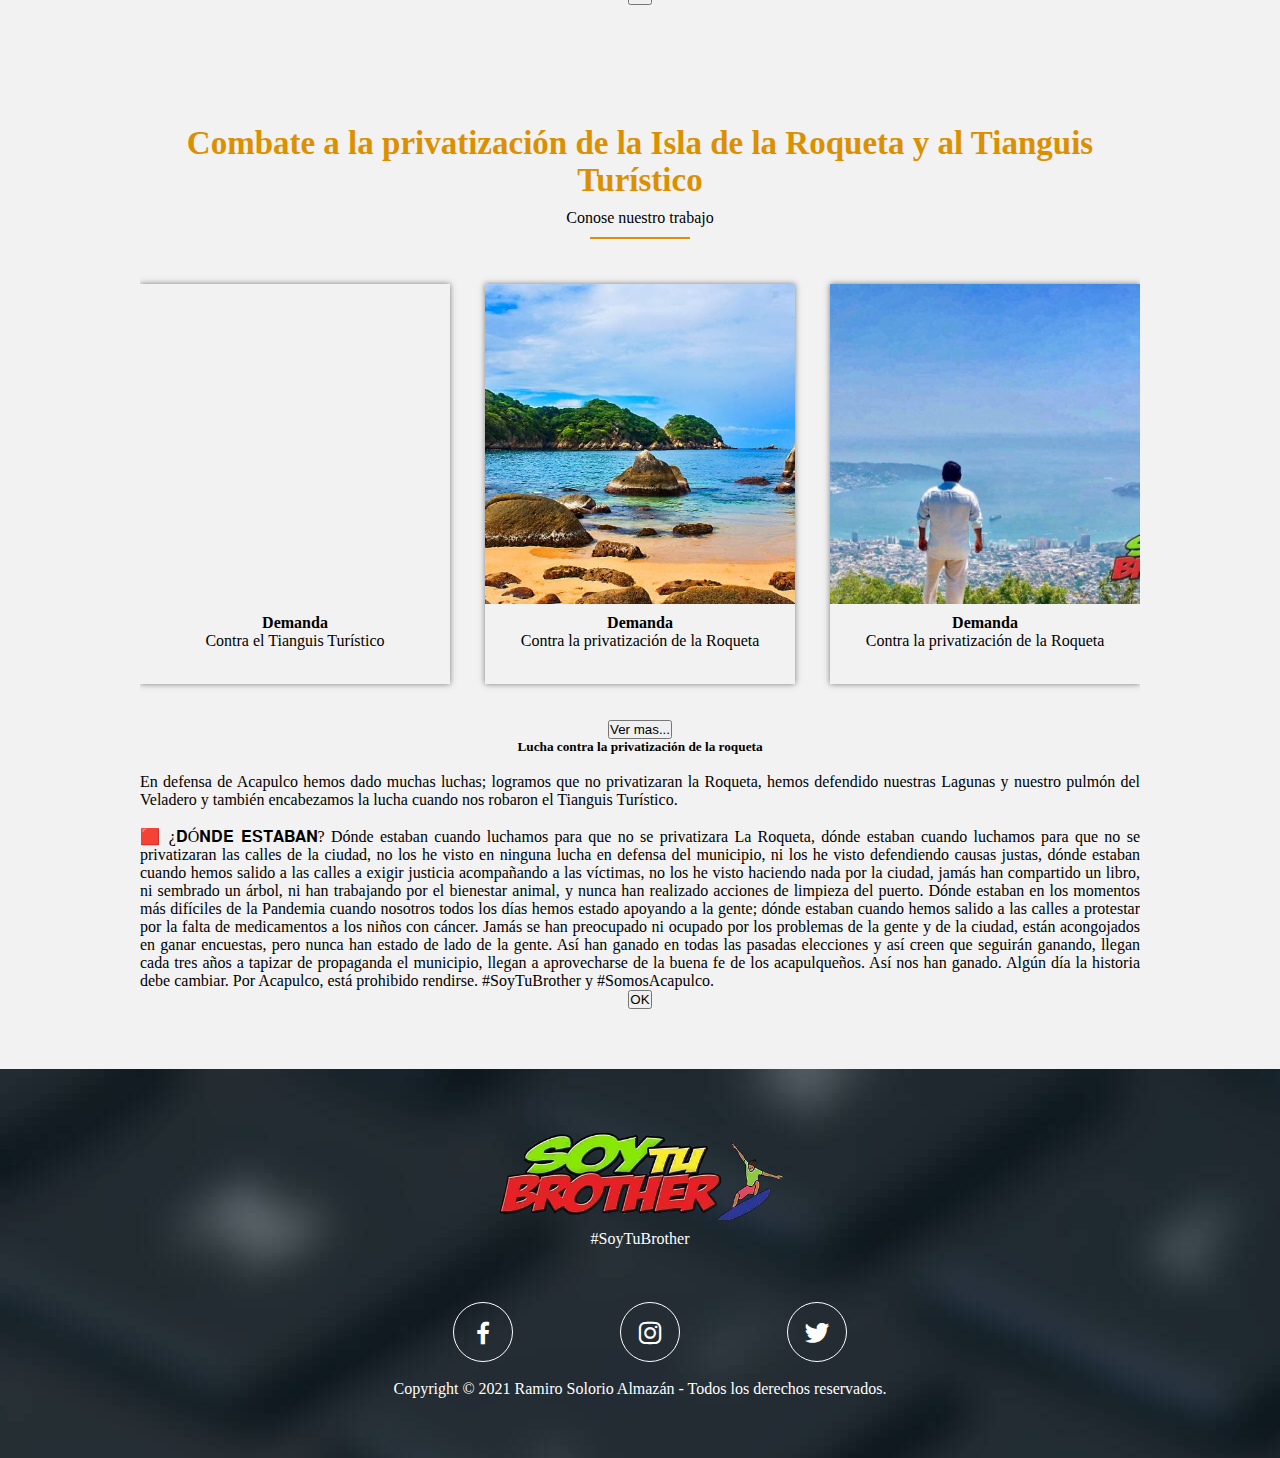
<file: corrupcion.html>
<!DOCTYPE html>
<html lang="en">

<head>
    <meta charset="UTF-8">
    <meta http-equiv="X-UA-Compatible" content="IE=edge">
    <meta name="viewport" content="width=device-width, initial-scale=1.0">
    <title>Lucha contra la corrupción</title>
    <link rel="stylesheet" href="corrupcion.css">
    <link rel="stylesheet" href="https://use.fontawesome.com/releases/v5.3.1/css/all.css" integrity="sha384-mzrmE5qonljUremFsqc01SB46JvROS7bZs3IO2EmfFsd15uHvIt+Y8vEf7N7fWAU" crossorigin="anonymous">
    <link rel="stylesheet" href="modal.css">
    <link href='https://unpkg.com/boxicons@2.0.7/css/boxicons.min.css' rel='stylesheet'>

    <!-- CSS only -->
    <link href="https://cdn.jsdelivr.net/npm/bootstrap@5.0.0-beta2/dist/css/bootstrap.min.css" rel="stylesheet" integrity="sha384-BmbxuPwQa2lc/FVzBcNJ7UAyJxM6wuqIj61tLrc4wSX0szH/Ev+nYRRuWlolflfl" crossorigin="anonymous">
    <!-- JavaScript Bundle with Popper -->
    <script src="https://cdn.jsdelivr.net/npm/bootstrap@5.0.0-beta2/dist/js/bootstrap.bundle.min.js" integrity="sha384-b5kHyXgcpbZJO/tY9Ul7kGkf1S0CWuKcCD38l8YkeH8z8QjE0GmW1gYU5S9FOnJ0" crossorigin="anonymous"></script>
    <!--Hidden es una clase para el payloder de carga que vamos a utilizar-->

    <body>


        <!-- A qui ira un header que los header se utilizan para los encavezados y la navegacion de la pagina-->
        <header>
            <nav id="nav" class="nav1">
                <div class="contenedor-nav">
                    <!-- Aqui ira nuestro logo-->
                    <div class="logo">
                        <img src="img/soytubroder.png" alt="">
                    </div>


                    <div class="enlaces" id="enlaces">
                        <a href="#" id="enlace-inicio" class="btn-header">Inicio</a>
                        <a href="index.html" id="enlace-sobreme" class="btn-header">Pagina principal</a>
                        <a href="#">Combate a la corrupción</a>
                        <a href="50compro.html">Los 50 compromisos</a>
                        <!-- <a href="#" id="enlace-botarxmi" class="btn-header">Razones para botar por mí</a> -->

                    </div>
                    <!--Agegamos un icono que se va a utilizar para hacerlo desplegable en las pantallas moviles o tabletas para la navegacion
            de nuestra pagina, agregamos un identificador y una clase open para hacer el boton desplegable allas opciones del nav-->
                    <div class="icono" id="open">
                        <!--este el el boton menu-->
                        <span>&#9776;</span>
                    </div>
                </div>
                <!--aqui cierra nuestro apartado de navegacion)-->
            </nav>

            <div class="textos">

            </div>
            <!--Aqui cierra nuestro encavezado de nuestra pagina -->

            <!--Aqui va nuestro apartado de hacerca de nosotros osea de mi. mi presentacion estara en forma de tarjeta mi imagen-->
            <main>

                <section class="team contenedor" id="equipo">
                    <h3>Combate a la corrupción</h3>
                    <p class="after">Conoce nuestro trabajo</p>
                    <div class="card2">
                        <div class="content-card2">
                            <div class="people">
                                <iframe style="text-align: center;" src="https://www.facebook.com/plugins/video.php?height=314&href=https%3A%2F%2Fwww.facebook.com%2Framirosolorioacapulco%2Fvideos%2F744135612459838%2F&show_text=false&width=560" width="450" height="450" style="border:none;overflow:hidden"
                                    scrolling="no" frameborder="0" allowfullscreen="true" allow="autoplay; clipboard-write; encrypted-media; picture-in-picture; web-share" allowFullScreen="true" class="w3-round w3-image"></iframe>
                            </div>
                            <div class="texto-team">
                                <h4>Demanda</h4>
                                <p>Contra los parquimetros ilegales</p>
                            </div>
                        </div>

                        <div class="content-card2">
                            <div class="people">
                                <img src="img/WhatsApp Image 2021-03-04 at 12.53.29.jpeg" alt="">
                            </div>
                            <div class="texto-team">
                                <h4>Demanda</h4>
                                <p>Contra los parquimetros ilegales</p>
                            </div>
                        </div>


                        <div class="content-card2">
                            <div class="people">
                                <img src="img/parquimetros.jpg" alt="">
                            </div>
                            <div class="texto-team">
                                <h4>Demanda</h4>
                                <p>Contra los parquimetros ilegales</p>
                            </div>
                        </div>
                    </div>
                    <br><br>
                    <!-- modal-->
                    <!-- Button trigger modal -->
                    <button type="button" class="btn btn-primary" data-bs-toggle="modal" data-bs-target="#staticBackdrop">
                    Más sobre los parquimetros
                  </button>

                    <!-- Modal -->
                    <div class="modal fade tamañoh3" id="staticBackdrop" data-bs-backdrop="static" data-bs-keyboard="false" tabindex="-1" aria-labelledby="staticBackdropLabel" aria-hidden="true">
                        <div class="modal-dialog">
                            <div class="modal-content">
                                <div class="modal-header">
                                    <h5 class="modal-title" id="staticBackdropLabel">Más sobre los parquimetros</h5>
                                    <button type="button" class="btn-close" data-bs-dismiss="modal" aria-label="Close"></button>
                                </div>
                                <div class="modal-body">
                                    <p style=" text-align:justify" class="tamañoh3">✅ El 15 de Marzo del 2018 se acudio a la Fiscalía General de la República con el propósito de presentar denuncia penal en contra de los que se robaron el Acceso a Playa San Vicente y de los que por omisión no han hecho
                                        nada desde hace dos años. Seguiremos acudiendo a todas las instancias porque el Acceso a Playa es de todos los acapulqueños. Yo jamás me doy por vencido.
                                        <br><br><img class="content-card2" src="img/parquimetros2.png" style="width: 98%; height: 280px;" alt=""><br><br> Algunos se burlaron cuando nos detuvieron junto con mi esposa, por protestar en contra de los parquímetros,
                                        pero gracias a esa lucha pudimos evitar que privatizaran las calles de nuestra ciudad. Nosotros jamás nos dimos por vencidos. No basta con predicar lo que amamos, hay que defenderlo siempre, aunque eso nos cueste
                                        la vida o la libertad. Por Acapulco estamos dispuestos a todo. Aquí está prohibido rendirse. #SoyTuBrother y #SomosAcapulco.</p>
                                </div>
                                <div class="modal-footer">
                                    <button type="button" class="btn btn-primary" data-bs-dismiss="modal">OK</button>

                                </div>
                            </div>
                        </div>
                    </div>

                    <!-- fin del modal sobre hacerca del brothermodal-->
                </section>



                <section class="team contenedor" id="equipo">
                    <h3>Combate a la privatización de la Isla de la Roqueta y al Tianguis Turístico</h3>
                    <p class="after">Conose nuestro trabajo</p>
                    <div class="card2">
                        <div class="content-card2">
                            <div class="people">
                                <iframe src="https://www.facebook.com/plugins/video.php?height=476&href=https%3A%2F%2Fwww.facebook.com%2Framirosolorioacapulco%2Fvideos%2F586573138216087%2F&show_text=false&width=476" width="309" height="300" style="border:none;overflow:hidden" scrolling="no"
                                    frameborder="0" allowfullscreen="true" allow="autoplay; clipboard-write; encrypted-media; picture-in-picture; web-share" allowFullScreen="true"></iframe>
                            </div>
                            <div class="texto-team">
                                <h4>Demanda</h4>
                                <p>Contra el Tianguis Turístico</p>
                            </div>
                        </div>

                        <div class="content-card2">
                            <div class="people">
                                <img src="img/roqueta.jpg" alt="">
                            </div>
                            <div class="texto-team">
                                <h4>Demanda</h4>
                                <p>Contra la privatización de la Roqueta</p>
                            </div>
                        </div>


                        <div class="content-card2">
                            <div class="people">
                                <img src="img/roqueta3.jpg" alt="">
                            </div>
                            <div class="texto-team">
                                <h4>Demanda</h4>
                                <p>Contra la privatización de la Roqueta</p>
                            </div>
                        </div>
                    </div>
                    <br><br>
                    <!-- inicio modal Button trigger modal -->
                    <button type="button" class="btn btn-primary" data-bs-toggle="modal" data-bs-target="#exampleModal">
                    Ver mas...
                  </button>

                    <!-- Modal -->
                    <div class="modal fade" id="exampleModal" tabindex="-1" aria-labelledby="exampleModalLabel" aria-hidden="true">
                        <div class="modal-dialog">
                            <div class="modal-content">
                                <div class="modal-header">
                                    <h5 class="modal-title" id="exampleModalLabel">Lucha contra la privatización de la roqueta</h5>
                                    <button type="button" class="btn-close" data-bs-dismiss="modal" aria-label="Close"></button>
                                </div>
                                <div class="modal-body">
                                    <p class="tamañoh3" style=" text-align:justify">
                                        En defensa de Acapulco hemos dado muchas luchas; logramos que no privatizaran la Roqueta, hemos defendido nuestras Lagunas y nuestro pulmón del Veladero y también encabezamos la lucha cuando nos robaron el Tianguis Turístico. <br><br>                                        🟥 ¿𝐃Ó𝐍𝐃𝐄 𝐄𝐒𝐓𝐀𝐁𝐀𝐍? Dónde estaban cuando luchamos para que no se privatizara La Roqueta, dónde estaban cuando luchamos para que no se privatizaran las calles de la ciudad, no los he visto en ninguna lucha
                                        en defensa del municipio, ni los he visto defendiendo causas justas, dónde estaban cuando hemos salido a las calles a exigir justicia acompañando a las víctimas, no los he visto haciendo nada por la ciudad, jamás
                                        han compartido un libro, ni sembrado un árbol, ni han trabajando por el bienestar animal, y nunca han realizado acciones de limpieza del puerto. Dónde estaban en los momentos más difíciles de la Pandemia cuando
                                        nosotros todos los días hemos estado apoyando a la gente; dónde estaban cuando hemos salido a las calles a protestar por la falta de medicamentos a los niños con cáncer. Jamás se han preocupado ni ocupado por los
                                        problemas de la gente y de la ciudad, están acongojados en ganar encuestas, pero nunca han estado de lado de la gente. Así han ganado en todas las pasadas elecciones y así creen que seguirán ganando, llegan cada
                                        tres años a tapizar de propaganda el municipio, llegan a aprovecharse de la buena fe de los acapulqueños. Así nos han ganado. Algún día la historia debe cambiar. Por Acapulco, está prohibido rendirse. #SoyTuBrother
                                        y #SomosAcapulco.
                                    </p>
                                </div>
                                <div class="modal-footer">
                                    <button type="button" class="btn btn-primary" data-bs-dismiss="modal">OK</button>

                                </div>
                            </div>
                        </div>
                    </div>
                    <!-- fin del modal Button trigger modal -->

                </section>
            </main>


            <!-- codijo para implementar la mensajeria de facebook Load Facebook SDK for JavaScript -->
            <div id="fb-root"></div>
            <script>
                window.fbAsyncInit = function() {
                    FB.init({
                        xfbml: true,
                        version: 'v10.0'
                    });
                };

                (function(d, s, id) {
                    var js, fjs = d.getElementsByTagName(s)[0];
                    if (d.getElementById(id)) return;
                    js = d.createElement(s);
                    js.id = id;
                    js.src = 'https://connect.facebook.net/en_US/sdk/xfbml.customerchat.js';
                    fjs.parentNode.insertBefore(js, fjs);
                }(document, 'script', 'facebook-jssdk'));
            </script>

            <!-- Your Chat Plugin code -->
            <div class="fb-customerchat" attribution="setup_tool" page_id="103006924875651">
            </div>
            <!--------------------------Productos de venta de software-------------------------------------------------- -->

            <!--------------------------creamos una seccion donde se alogara una credenciales de venta de software---------------------------------->


            <!------------------------------------------------------------------------------------------------------------------------------->

            <footer id="contacto">
                <div class="footer contenedor">
                    <div class="marca-logo">
                        <!--ponemos un logo en nuestro fotter y con  style="width: 100px; le damos un tamaño de 100px -->
                        <img src="img/soytubroder.png" style="width: 300px;" alt="">
                        <p style="color: #fff">#SoyTuBrother</p>
                        <br><br>
                        <!--<h1 style="color:rgb(250, 136, 6);">Contactanos</h1>-->
                        <!---Hacemos un apartado en nuestro pie de pagina para que nos contacten-->
                    </div>
                    <!--Hacemos un salto de linea para que no este pegado el boton enviar alos iconos de contacto-->
                    <br>


                    <div class="social-media">
                        <a href="https://www.facebook.com/ramirosolorioacapulco/" class="social-media-icon">
                            <i class='bx bxl-facebook'></i>
                        </a>

                        <a href="https://www.instagram.com/ramiro_solorio/?fbclid=IwAR3MFLeZB53HL_fKrKYBONrElgUrNnBbJ4Gp_QJ8oc8mLQgvbBXNvO4mtz0" class="social-media-icon">
                            <i class='bx bxl-instagram'></i>
                        </a>

                        <a href="https://www.instagram.com/ramiro_solorio/?fbclid=IwAR3MFLeZB53HL_fKrKYBONrElgUrNnBbJ4Gp_QJ8oc8mLQgvbBXNvO4mtz0" class="social-media-icon">
                            <i class='bx bxl-twitter'></i>
                        </a>



                    </div>
                    <br>
                    <span style="color: #fff;">Copyright © 2021 Ramiro Solorio Almazán - Todos los derechos reservados.</span>
                </div>





            </footer>
            <script src="js/jquery.js"></script>
            <script src="js/main.js"></script>

            <script src="modal.js"></script>

    </body>

</html>


</body>

</html>
</file>
<file: style.css>
/*--Creamos una variable en css para facilitar los estilos--*/
                                        
                                         :root {
                                            --color1: rgb(219, 144, .5);
                                            --color2: rgba(23, 180, 83, 0.877);
                                            --color3: rgba(11, 194, 211, 0.623);
                                            --fondo: #f2f2f2;
                                            --titulos: 33px;
                                            --margenes: 60px;
                                            --espacios: 10px;
                                            --espacios-contenido: 45px;
                                        }
                                        
                                        * {
                                            margin: 0;
                                            padding: 0;
                                            box-sizing: border-box;
                                        }
                                        
                                        body {
                                            font-family: 'open sans';
                                            /*Le ponemos ese color a la pagina*/
                                            background: var(--fondo);
                                        }
                                        
                                        img {
                                            vertical-align: top;
                                        }
                                        /*----preloader----*/
                                        
                                        .hidden {
                                            overflow: hidden;
                                        }
                                        /*Esto va a centrar el peyloader -- es parte del peadloader---*/
                                        
                                        .centrado {
                                            position: fixed;
                                            width: 100vw;
                                            height: 100vh;
                                            /*con el backgroud hara que el pyloader tenga un fondo negro*/
                                            background: #000;
                                            /*el z-index: 100;  nos ayuda a desaparecer todo de la pagina 
cuando recargemos, para que solo aparesca el payloader de carga*/
                                            z-index: 100;
                                            display: flex;
                                            justify-content: center;
                                            align-items: center;
                                        }
                                        /*---------Aqui ira la animacion de carga del peolader------------*/
                                        
                                        .lds-facebook {
                                            display: inline-block;
                                            position: relative;
                                            width: 80px;
                                            height: 80px;
                                        }
                                        
                                        .lds-facebook div {
                                            display: inline-block;
                                            position: absolute;
                                            left: 8px;
                                            width: 16px;
                                            background: #cef;
                                            animation: lds-facebook 1.2s cubic-bezier(0, 0.5, 0.5, 1) infinite;
                                        }
                                        
                                        .lds-facebook div:nth-child(1) {
                                            left: 6px;
                                            animation-delay: -0.24s;
                                        }
                                        
                                        .lds-facebook div:nth-child(2) {
                                            left: 26px;
                                            animation-delay: -0.12s;
                                        }
                                        
                                        .lds-facebook div:nth-child(3) {
                                            left: 45px;
                                            animation-delay: 0;
                                        }
                                        
                                        @keyframes lds-facebook {
                                            0% {
                                                top: 6px;
                                                height: 51px;
                                            }
                                            50%,
                                            100% {
                                                top: 19px;
                                                height: 26px;
                                            }
                                        }
                                        /*--------------------------------------------------------------*/
                                        /*Ahora trabajaremos con el header, para darle un degradado*/
                                        
                                        header {
                                            width: 100%;
                                            height: 600px;
                                            background: linear-gradient(to bottom, rgba(211, 135, 20, .6), rgba(29, 241, 171, .6), rgba(7, 109, 150, .45)), url(img/fondo3.jpg);
                                            background-attachment: fixed;
                                            background-position: center;
                                            background-size: cover;
                                        }
                                        
                                        nav {
                                            width: 100%;
                                            position: fixed;
                                            /*Lo que va hacer el box-shadow es hacernos una caja donde se aloja nuestro menu y su color sera transparente con sombreado;*/
                                            box-shadow: 0 0 10px 0 rgba(0, 0, 0, .5);
                                        }
                                        
                                        .nav1 {
                                            background: transparent;
                                            height: 80px;
                                            color: #fff;
                                        }
                                        
                                        .nav2 {
                                            background: var(--fondo);
                                            height: 100px;
                                            color: #000;
                                        }
                                        
                                        .contenedor-nav {
                                            display: flex;
                                            margin: auto;
                                            width: 90%;
                                            justify-content: space-between;
                                            align-items: center;
                                            max-width: 1000px;
                                            /*el inherit hace que herede el color el contenedor nav a su padre que es el nav uno, osea que si      
es transparente cuando baje el contenedor de nav sera de color blanco*/
                                            height: inherit;
                                            overflow: hidden;
                                        }
                                        /*Ahora modificamos las anclas (los enlaces del nav) 
de nuestro navegacion de servicios en nuestro menu de inicio*/
                                        
                                        nav .enlaces a {
                                            display: inline-block;
                                            padding: 5px 0;
                                            margin-right: 17px;
                                            font-size: 17px;
                                            font-weight: 300;
                                            /*Con el tex decoration none le quitamos las lineas de abajo 
que se ponen en los textos osea su decoracion automatica*/
                                            text-decoration: none;
                                            border-bottom: 3px solid transparent;
                                            /*Con el color inherit le decimos que herada los colores de 
los nav 1 o 2 que son sus padres cuando bagemos de la pag*/
                                            color: inherit;
                                        }
                                        /*Recuerda que los hover sirven para cambiar de color
cuando pasemos el cursor sobre los enlases,imagenes o texto*/
                                        
                                        nav .enlaces a:hover {
                                            /* con el border-bottom: 3px solid #1498a4; le decimos que 
cuando pasemos el cursor sobre los enlases/texto, aparesca
un borde/linea abajo de color azulado#1498a4*/
                                            border-bottom: 3px solid #1498a4;
                                            transition: 0.6s;
                                        }
                                        
                                        .logo,
                                        .logo img {
                                            height: 55px;
                                        }
                                        
                                        .icono {
                                            display: none;
                                            font-size: 25px;
                                            padding: 23.5px 20px;
                                        }
                                        
                                        .textos {
                                            /*A los textos del menu de inicio el de mi nombre 
y el de nuestra agencia que es agencia de desarrollo web
le vamos a dar un ancho del 100%, un largo del 100%
y lo vamos a centrar*/
                                            width: 100%;
                                            height: 100%;
                                            display: flex;
                                            justify-content: center;
                                            flex-direction: column;
                                            align-items: center;
                                            color: #fff;
                                            overflow: hidden;
                                            text-align: center;
                                        }
                                        /*Le vamos a dar ese tamaño al texto h1=Informatica con cesar*/
                                        
                                        .textos>h1 {
                                            font-size: 80px;
                                            ;
                                        }
                                        /*le vamos a dar este tamaño al texto h2 
de=agencia de desarrollo web*/
                                        
                                        .textos>h2 {
                                            font-size: 30px;
                                            font-weight: 300;
                                        }
                                        /*--main--*/
                                        /*Lo que va hacer es que va alinear y acomodar todo
lo que tengamos en las clses contenedores,ya sea imagenes o texto*/
                                        
                                        .contenedor {
                                            margin: auto;
                                            /*le asignamos la variable que tenemos para los margenes que es de 60px*/
                                            padding: var(--margenes)0;
                                            width: 90%;
                                            max-width: 1000px;
                                            /*Para que todo este centrado*/
                                            text-align: center;
                                            overflow: hidden;
                                        }
                                        /*Ahora vamos a darle estilos a los textos de tamaño 
h3 que estan adentro de nuestros contenedores*/
                                        
                                        .contenedor h3 {
                                            font-size: var(--titulos);
                                            color: var(--color1);
                                            margin-bottom: var(--espacios);
                                        }
                                        /*Ahora vamos a darle estilos a los elementpos p 
osea parrafos que esten adentro de un contenedor*/
                                        
                                        .contenedor p {
                                            /*le damos este tamaño*/
                                            font-size: var(--subtitulos);
                                            font-weight: 300;
                                            /*le damos este color*/
                                            color: var(--color4);
                                        }
                                        /*Aqui le asigno que todos los parrafos que tengan 
la clase after, le agrege una caja en este caso 
una linea de color naranga abajo*/
                                        
                                        .after::after {
                                            content: '';
                                            display: block;
                                            margin: auto;
                                            margin-top: var(--espacios);
                                            width: 100px;
                                            height: 2px;
                                            background: var(--color1);
                                            margin-bottom: var(--espacios-contenido);
                                        }
                                        /*Ahora le vamos a dar un estilo de una tarjeta a las imagenes que creamos con la clase card */
                                        
                                        .card {
                                            display: flex;
                                            /*Esto cirve para centrara la card de mi imagen en medio el justify-content: center;*/
                                            justify-content: center;
                                            flex-wrap: wrap;
                                        }
                                        /*al igual a su contenido*/
                                        
                                        .content-card {
                                            width: 31%;
                                            box-shadow: 0 0 6px 0 rgba(0, 0, 0, .5);
                                            overflow: hidden;
                                            height: 400px;
                                        }
                                        
                                        .people {
                                            height: 80%;
                                        }
                                        /*le ponemos un tamaño a las imagenes  de nuestra clase
content-card*/
                                        
                                        .content-card img {
                                            /*Le damos un ancho de 100%*/
                                            width: 100%;
                                            /*Le damos un largo de 100%*/
                                            height: 100%;
                                            object-fit: cover;
                                        }
                                        
                                        .texto-team {
                                            height: 20%;
                                            width: 100%;
                                            padding: var(--espacios) 0;
                                        }
                                        
                                        .justificado {
                                            text-align: justify;
                                        }
                                        /*----En el apartado aboute y sus servicios-----*/
                                        
                                        .about {
                                            /*Con esto le daremos un backgraun pero con la imagen del teclado 
que tenemos para que este en el about*/
                                            background: url(img/teclado.jpg);
                                            height: auto;
                                        }
                                        
                                        .servicios {
                                            display: flex;
                                            color: #fff;
                                            justify-content: space-between;
                                            margin: auto;
                                            /*El flex wrap hara que el apartado de servicio
no aparesca en vorma de linia si no que este horisontalmente*/
                                            flex-wrap: wrap;
                                        }
                                        /*Con esto le indicamos que las 3 cjas de servicios que tenemos
esten con un ancho del 30% cada una y su margen es automatico y su texto centrado*/
                                        
                                        .caja-servicios {
                                            width: 30%;
                                            margin: auto;
                                            text-align: center;
                                        }
                                        /*Aqui indicamos que los titulos de tamaño h4 tengan este espaciado*/
                                        
                                        .caja-servicios>h4 {
                                            margin-bottom: var(--espacios);
                                        }
                                        /*Aqui le indicamos que los parrafos que esten en los servicios
esten centrados*/
                                        
                                        .caja-servicios>p {
                                            text-align: center;
                                        }
                                        
                                        .botones-work {
                                            overflow: hidden;
                                        }
                                        /*Ahora vamos a transformar los listados(<li>) en botones*/
                                        
                                        .botones-work li {
                                            display: inline-block;
                                            text-align: center;
                                            margin-left: var(--espacios);
                                            margin-bottom: var(--espacios-contenido);
                                            padding: 6px 12px;
                                            border: 1px solid var(--color1);
                                            list-style: none;
                                            color: var(--color1);
                                        }
                                        
                                        .botones-work a {
                                            display: inline-block;
                                            text-align: center;
                                            margin-left: var(--espacios);
                                            margin-bottom: var(--espacios-contenido);
                                            padding: 6px 12px;
                                            border: 1px solid var(--color1);
                                            list-style: none;
                                            color: var(--color1);
                                            text-decoration: none;
                                        }
                                        /*Recuerda que los hover sirven para que al pasar el cursor por ensima de un boton
texto o imagen cambie de color*/
                                        
                                        .botones-work li:hover {
                                            background: var(--color1);
                                            color: #fff;
                                            cursor: pointer;
                                        }
                                        
                                        .botones-work a:hover {
                                            background: var(--color1);
                                            color: #fff;
                                            cursor: pointer;
                                        }
                                        
                                        .botones-work .active {
                                            background: var(--color1);
                                            color: #fff;
                                        }
                                        
                                        .btnlibro {
                                            display: inline-block;
                                            text-decoration: none;
                                            background: transparent;
                                            text-align: center;
                                            margin-left: var(--espacios);
                                            margin-bottom: var(--espacios-contenido);
                                            padding: 6px 12px;
                                            border: 2px solid rgba(0, 81, 119, 0.623);
                                            list-style: none;
                                            border-radius: 8px;
                                            color: #0099CC;
                                        }
                                        
                                        .btnlibro :hover {
                                            background: #0099CC;
                                        }
                                        /*Ahora vamos a trasformar las imagenes que tenemos como galerias en forma de card*/
                                        
                                        .galeria-work {
                                            display: flex;
                                            flex-wrap: wrap;
                                            justify-content: space-around;
                                        }
                                        
                                        .galeria-work .cont-work {
                                            width: 31%;
                                            box-shadow: 0 0 6px 0 rgba(0, 0, 0, .5);
                                            height: 300px;
                                            overflow: hidden;
                                            margin-bottom: var(--espacios-contenido);
                                        }
                                        
                                        .img-work {
                                            height: 90%;
                                            width: 100%;
                                        }
                                        
                                        .img-work img {
                                            height: 100%;
                                            width: 100%;
                                            object-fit: cover;
                                        }
                                        
                                        .textos-work {
                                            height: 10%;
                                        }
                                        
                                        .textos-work h4 {
                                            line-height: 30px;
                                            font-weight: 300;
                                        }
                                        /* apartado de las card de corupcion del combate*/
                                        
                                        .card2 {
                                            display: flex;
                                            justify-content: space-between;
                                            flex-wrap: wrap;
                                        }
                                        /*al igual a su contenido*/
                                        
                                        .content-card2 {
                                            width: 31%;
                                            box-shadow: 0 0 6px 0 rgba(0, 0, 0, .5);
                                            overflow: hidden;
                                            height: 400px;
                                        }
                                        
                                        .people {
                                            height: 80%;
                                        }
                                        /*le ponemos un tamaño a las imagenes  de nuestra clase
content-card*/
                                        
                                        .content-card2 img {
                                            /*Le damos un ancho de 100%*/
                                            width: 100%;
                                            /*Le damos un largo de 100%*/
                                            height: 100%;
                                            object-fit: cover;
                                        }
                                        /*footer*/
                                        /*El footer como backgroud tendra una imagen de un teclado*/
                                        
                                        footer {
                                            background: url(img/teclado.jpg);
                                        }
                                        
                                        .iconos {
                                            display: flex;
                                            margin: auto;
                                            justify-content: space-around;
                                            width: 30%;
                                        }
                                        
                                        .fab {
                                            font-size: 60px;
                                            color: #FFF;
                                            margin-bottom: var(--espacios);
                                            display: inline-block;
                                        }
                                        
                                        footer p {
                                            margin-top: var(--espacios);
                                        }
                                        /*En el apartado de footer donde se aloga los iconos de las redes sociales
crea unas anclas y su clase la llame a*/
                                        
                                        .a {
                                            font-size: 18px;
                                            color: #fff;
                                            padding: 0 5px;
                                        }
                                        
                                        .social-media {
                                            width: 50%;
                                            display: flex;
                                            justify-content: flex-end;
                                            display: flex;
                                            margin: auto;
                                            justify-content: space-around;
                                        }
                                        /*apartado de los iconos de nuestro contacto*/
                                        
                                        .social-media-icon {
                                            display: inline-block;
                                            margin-left: 20px;
                                            width: 60px;
                                            height: 60px;
                                            border: 1px solid #fff;
                                            border-radius: 50%;
                                            text-align: center;
                                            color: #fff;
                                        }
                                        
                                        .social-media-icon:hover {
                                            background: #fff;
                                        }
                                        
                                        .social-media-icon i {
                                            font-size: 30px;
                                            line-height: 60px;
                                        }
                                        
                                        @media screen and (max-width: 700px) {
                                            /*Cuando la pantalla llegue a 700px el texto de nuestro navdonde se aloja el menu de
servicios,equipo,contacto,etc se pondra en blanco*/
                                            .nav2 {
                                                color: #fff;
                                            }
                                            /*Creamos una clase que se llama icono donde se aloja un icono de menu
cuando llegue a 700px la pagina aparecera ese menu con este codijo*/
                                            .icono {
                                                /*Con el display: block hace que nos muestre el icono*/
                                                display: block;
                                                /*Con el cursor pointer le decimos que cuando pasemos el cursor ensima
del boton menu aparesca una manita para que paresca boton */
                                                cursor: pointer;
                                            }
                                            /*Con los enlaces le decimos que cuando llegue a 700px la pagina
los ensaces de nuestro nav que son servicios,equipo,contacto se ponga 
en posicion de lista primero rompiendo el flex con el codijo de position: fiex*/
                                            .enlaces {
                                                /*con el position: fiex romple los flex osea que si los enlaces de servicios
eqipo,contacto,etc con flex estaban en horisontal, con el position fiex los pone
en vertical en forma de lista*/
                                                position: fixed;
                                                top: 80px;
                                                /*el contorno que tendra los enlaces de nuestro nav sera colo azul fuerte*/
                                                background: #2c3e50;
                                                /*con el left: 0; le decimos que esos enlaces se posicionen 
completamente a la derecha*/
                                                left: 0;
                                                /*le decimos que ocupe una altura del 100% cuando llegue a 700px, osea que abarcara 
toda la pagina*/
                                                height: 100%;
                                                transition: 1s;
                                                /*con el  width: 0; y el overflow: hidden; haran que cuando llegue a 700px la pagina
desaparesca los enlaces de servicio, equipo, contactro, trabajo*/
                                                width: 0;
                                                overflow: hidden;
                                            }
                                            .enlaces a {
                                                /*con el display: block; y el width: 100% le decimos que los ponga
los enlaces uno de bajo del otro en forma de lista*/
                                                display: block;
                                                /*tendra un ancho del 100%*/
                                                width: 100%;
                                                height: 50px;
                                                padding: 20px;
                                                /*con el text-align: center; va hacer que aline los enlaces que los centre*/
                                                text-align: center;
                                                background: #34495e;
                                                color: #fff;
                                            }
                                            /*Vamos a decirle que cuando llegue a un tamaño de 700px los textos
del h1 tendran un tamaño de 70px y los textos del h2 tendran 35 px*/
                                            .textos>h1 {
                                                font-size: 70px;
                                            }
                                            .textos>h2 {
                                                font-size: 35px;
                                            }
                                            /*------------------------------------------------------------*/
                                            /*Y a las imagenes del apartado del equipo y galerias cuando llege 
a un dispositivo tamaño de 700px tendra ese tamaño*/
                                            .content-card {
                                                width: 48%;
                                                /*y tendra este espacio que sera de 30 px cuando 
llegue a un tamaño de 700px la pag*/
                                                margin-bottom: var(--margenes);
                                            }
                                            .content-card2 {
                                                width: 48%;
                                                /*y tendra este espacio que sera de 30 px cuando 
llegue a un tamaño de 700px la pag*/
                                                margin-bottom: var(--margenes);
                                            }
                                             :root {
                                                /*cuando la pagina llegue a 700 px los margenes que creamos en nuestra variable
en vez de tener 60px tendra 30px*/
                                                --margenes: 30px;
                                            }
                                            .tamañoh3 {
                                                font-size: 15px;
                                            }
                                            .social-media {
                                                width: 80%;
                                                justify-content: space-evenly;
                                            }
                                            .social-media i {
                                                margin-left: 0;
                                            }
                                        }
                                        
                                        @media screen and (max-width: 500px) {
                                             :root {
                                                --espacios-contenido: 25px;
                                            }
                                            .content-card {
                                                width: 90%;
                                            }
                                            .content-card2 {
                                                width: 90%;
                                            }
                                            .caja-servicios {
                                                width: 90%;
                                                margin-bottom: var(--margenes);
                                            }
                                            .contenedor .cont-work {
                                                width: 85%;
                                                font-size: 10px;
                                            }
                                            .marca-logo {
                                                width: 80%;
                                            }
                                            .iconos {
                                                margin: auto;
                                            }
                                            .tamañoh3 {
                                                font-size: 13px;
                                            }
                                            .filter {
                                                font-size: 11px;
                                            }
                                            .botones-work {
                                                font-size: 11px;
                                            }
                                            .textos h1 {
                                                font-size: 50px;
                                            }
                                            .contenedor h3 {
                                                font-weight: normal;
                                                font-size: 30px;
                                                text-transform: lowercase;
                                            }
                                            .social-media {
                                                width: 100%;
                                                justify-content: space-evenly;
                                            }
                                            .social-media i {
                                                margin-left: 0;
                                            }
                                            .social-media-icon {
                                                margin-left: 0;
                                            }
                                        }
                                        
                                        @media screen and (max-width: 411px) {
                                            .tamañoh3 {
                                                font-size: 10px;
                                            }
                                            .contenedor h3 {
                                                font-weight: normal;
                                                font-size: 25px;
                                                text-transform: lowercase;
                                            }
                                            .botones-work {
                                                font-size: 10px;
                                            }
                                            .textos h1 {
                                                font-size: 40px;
                                            }
                                        }
                                        /*--------------------------------------- Creamos el estilo para el formulario de contacto -----------------------------------------------*/
                                        
                                        input {
                                            width: 300px;
                                            height: 35px;
                                        }
                                        
                                        textarea {
                                            width: 400px;
                                            height: 100px;
                                            margin-top: 5px;
                                        }
                                        
                                        input,
                                        textarea {
                                            background: transparent;
                                            border: solid 2px #fff;
                                            color: #fff;
                                        }
                                        /*Para cambiar el color del texto del boton enviar*/
                                        
                                        input[type=submit] {
                                            color: #fff;
                                        }
                                        
                                         ::-webkit-input-placeholder {
                                            color: #fff;
                                        }
                                        /*le agregamos un hover al boton para que cuando pasemos por ensima de el cambie a un color verde*/
                                        
                                        input[type=submit]:hover {
                                            background: rgb(25, 121, 81);
                                            cursor: pointer;
                                        }
                                        /*------------Este es un link con las anclas que le pusimos como texto abajo en el apartado de las fotos de la galeria--------*/
                                        
                                        .galeria-links {
                                            text-decoration: none;
                                            text-align: center;
                                            line-height: 30px;
                                            font-weight: 300;
                                            background: salmon;
                                            display: block;
                                            padding: 0.1px;
                                            color: #fff;
                                            text-decoration: none;
                                            border-radius: 20px;
                                        }
                                        
                                        .galeria-links:hover {
                                            background: rgb(250, 93, 75);
                                        }
</file>
<file: modal.css>
.modalContainer {
                display: none;
                position: fixed;
                z-index: 1;
                padding-top: 100px;
                left: 0;
                top: 0;
                width: 100%;
                height: 100%;
                overflow: auto;
                background-color: rgb(0, 0, 0);
                background-color: rgba(0, 0, 0, 0.4);
            }
            
            .modalContainer .modal-content {
                background-color: #fefefe;
                margin: auto;
                padding: 20px;
                border: 1px solid lightgray;
                border-top: 10px solid #58abb7;
                width: 60%;
            }
            
            .modalContainer .close {
                color: #aaaaaa;
                float: right;
                font-size: 28px;
                font-weight: bold;
            }
            
            .modalContainer .close:hover,
            .modalContainer .close:focus {
                color: #000;
                text-decoration: none;
                cursor: pointer;
            }
            
            #btnModal {
                width: 200px;
                height: 35px;
                /* Color del texo */
                color: #0099CC;
                /* Eliminar color de fondo */
                background: transparent;
                /* Grosor del borde, estilo de línea y color */
                border: 2px solid #0099CC;
                /* Añadir esquinas curvadas */
                border-radius: 6px;
                cursor: pointer;
            }
            
            @media screen and (max-width: 500px) {
                #btnModal {
                    width: 150px;
                    height: 35px;
                    font-size: 13px;
                }
                .modalContainer .modal-content {
                    width: 95%;
                }
            }
            
            @media screen and (max-width: 750px) {
                .modalContainer .modal-content {
                    width: 95%;
                }
            }
            
            @media screen and (max-width: 768px) {
                .modalContainer .modal-content {
                    width: 95%;
                }
            }
</file>
<file: corrupcion.css>
/*--Creamos una variable en css para facilitar los estilos--*/
                                    
                                     :root {
                                        --color1: rgb(219, 144, .5);
                                        --color2: rgba(23, 180, 83, 0.877);
                                        --color3: rgba(11, 194, 211, 0.623);
                                        --fondo: #f2f2f2;
                                        --titulos: 33px;
                                        --margenes: 60px;
                                        --espacios: 10px;
                                        --espacios-contenido: 45px;
                                    }
                                    
                                    * {
                                        margin: 0;
                                        padding: 0;
                                        box-sizing: border-box;
                                    }
                                    
                                    body {
                                        font-family: 'open sans';
                                        /*Le ponemos ese color a la pagina*/
                                        background: var(--fondo);
                                    }
                                    
                                    img {
                                        vertical-align: top;
                                    }
                                    /*----preloader----*/
                                    
                                    .hidden {
                                        overflow: hidden;
                                    }
                                    /*Esto va a centrar el peyloader -- es parte del peadloader---*/
                                    
                                    .centrado {
                                        position: fixed;
                                        width: 100vw;
                                        height: 100vh;
                                        /*con el backgroud hara que el pyloader tenga un fondo negro*/
                                        background: #000;
                                        /*el z-index: 100;  nos ayuda a desaparecer todo de la pagina 
cuando recargemos, para que solo aparesca el payloader de carga*/
                                        z-index: 100;
                                        display: flex;
                                        justify-content: center;
                                        align-items: center;
                                    }
                                    /*---------Aqui ira la animacion de carga del peolader------------*/
                                    
                                    .lds-facebook {
                                        display: inline-block;
                                        position: relative;
                                        width: 80px;
                                        height: 80px;
                                    }
                                    
                                    .lds-facebook div {
                                        display: inline-block;
                                        position: absolute;
                                        left: 8px;
                                        width: 16px;
                                        background: #cef;
                                        animation: lds-facebook 1.2s cubic-bezier(0, 0.5, 0.5, 1) infinite;
                                    }
                                    
                                    .lds-facebook div:nth-child(1) {
                                        left: 6px;
                                        animation-delay: -0.24s;
                                    }
                                    
                                    .lds-facebook div:nth-child(2) {
                                        left: 26px;
                                        animation-delay: -0.12s;
                                    }
                                    
                                    .lds-facebook div:nth-child(3) {
                                        left: 45px;
                                        animation-delay: 0;
                                    }
                                    
                                    @keyframes lds-facebook {
                                        0% {
                                            top: 6px;
                                            height: 51px;
                                        }
                                        50%,
                                        100% {
                                            top: 19px;
                                            height: 26px;
                                        }
                                    }
                                    /*--------------------------------------------------------------*/
                                    /*Ahora trabajaremos con el header, para darle un degradado*/
                                    
                                    header {
                                        width: 100%;
                                        height: 490px;
                                        background: url(img/lucha-contra-la-corrupcion.jpg);
                                        background-position: center;
                                        background-size: cover;
                                    }
                                    
                                    nav {
                                        width: 100%;
                                        position: fixed;
                                        /*Lo que va hacer el box-shadow es hacernos una caja donde se aloja nuestro menu y su color sera transparente con sombreado;*/
                                        box-shadow: 0 0 10px 0 rgba(0, 0, 0, .5);
                                    }
                                    
                                    .nav1 {
                                        background: transparent;
                                        height: 80px;
                                        color: #fff;
                                    }
                                    
                                    .nav2 {
                                        background: var(--fondo);
                                        height: 100px;
                                        color: #000;
                                    }
                                    
                                    .contenedor-nav {
                                        display: flex;
                                        margin: auto;
                                        width: 90%;
                                        justify-content: space-between;
                                        align-items: center;
                                        max-width: 1000px;
                                        /*el inherit hace que herede el color el contenedor nav a su padre que es el nav uno, osea que si      
es transparente cuando baje el contenedor de nav sera de color blanco*/
                                        height: inherit;
                                        overflow: hidden;
                                    }
                                    /*Ahora modificamos las anclas (los enlaces del nav) 
de nuestro navegacion de servicios en nuestro menu de inicio*/
                                    
                                    nav .enlaces a {
                                        display: inline-block;
                                        padding: 5px 0;
                                        margin-right: 17px;
                                        font-size: 17px;
                                        font-weight: 300;
                                        /*Con el tex decoration none le quitamos las lineas de abajo 
que se ponen en los textos osea su decoracion automatica*/
                                        text-decoration: none;
                                        border-bottom: 3px solid transparent;
                                        /*Con el color inherit le decimos que herada los colores de 
los nav 1 o 2 que son sus padres cuando bagemos de la pag*/
                                        color: inherit;
                                    }
                                    /*Recuerda que los hover sirven para cambiar de color
cuando pasemos el cursor sobre los enlases,imagenes o texto*/
                                    
                                    nav .enlaces a:hover {
                                        /* con el border-bottom: 3px solid #1498a4; le decimos que 
cuando pasemos el cursor sobre los enlases/texto, aparesca
un borde/linea abajo de color azulado#1498a4*/
                                        border-bottom: 3px solid #1498a4;
                                        transition: 0.6s;
                                    }
                                    
                                    .logo,
                                    .logo img {
                                        height: 55px;
                                    }
                                    
                                    .icono {
                                        display: none;
                                        font-size: 25px;
                                        padding: 23.5px 20px;
                                    }
                                    
                                    .textos {
                                        /*A los textos del menu de inicio el de mi nombre 
y el de nuestra agencia que es agencia de desarrollo web
le vamos a dar un ancho del 100%, un largo del 100%
y lo vamos a centrar*/
                                        width: 100%;
                                        height: 100%;
                                        display: flex;
                                        justify-content: center;
                                        flex-direction: column;
                                        align-items: center;
                                        color: #fff;
                                        overflow: hidden;
                                        text-align: center;
                                    }
                                    /*Le vamos a dar ese tamaño al texto h1=Informatica con cesar*/
                                    
                                    .textos>h1 {
                                        font-size: 80px;
                                        ;
                                    }
                                    /*le vamos a dar este tamaño al texto h2 
de=agencia de desarrollo web*/
                                    
                                    .textos>h2 {
                                        font-size: 30px;
                                        font-weight: 300;
                                    }
                                    /*--main--*/
                                    /*Lo que va hacer es que va alinear y acomodar todo
lo que tengamos en las clses contenedores,ya sea imagenes o texto*/
                                    
                                    .contenedor {
                                        margin: auto;
                                        /*le asignamos la variable que tenemos para los margenes que es de 60px*/
                                        padding: var(--margenes)0;
                                        width: 90%;
                                        max-width: 1000px;
                                        /*Para que todo este centrado*/
                                        text-align: center;
                                        overflow: hidden;
                                    }
                                    /*Ahora vamos a darle estilos a los textos de tamaño 
h3 que estan adentro de nuestros contenedores*/
                                    
                                    .contenedor h3 {
                                        font-size: var(--titulos);
                                        color: var(--color1);
                                        margin-bottom: var(--espacios);
                                    }
                                    /*Ahora vamos a darle estilos a los elementpos p 
osea parrafos que esten adentro de un contenedor*/
                                    
                                    .contenedor p {
                                        /*le damos este tamaño*/
                                        font-size: var(--subtitulos);
                                        font-weight: 300;
                                        /*le damos este color*/
                                        color: var(--color4);
                                    }
                                    /*Aqui le asigno que todos los parrafos que tengan 
la clase after, le agrege una caja en este caso 
una linea de color naranga abajo*/
                                    
                                    .after::after {
                                        content: '';
                                        display: block;
                                        margin: auto;
                                        margin-top: var(--espacios);
                                        width: 100px;
                                        height: 2px;
                                        background: var(--color1);
                                        margin-bottom: var(--espacios-contenido);
                                    }
                                    /*Ahora le vamos a dar un estilo de una tarjeta a las imagenes que creamos con la clase card */
                                    
                                    .card {
                                        display: flex;
                                        /*Esto cirve para centrara la card de mi imagen en medio el justify-content: center;*/
                                        justify-content: center;
                                        flex-wrap: wrap;
                                    }
                                    /*al igual a su contenido*/
                                    
                                    .content-card {
                                        width: 31%;
                                        box-shadow: 0 0 6px 0 rgba(0, 0, 0, .5);
                                        overflow: hidden;
                                        height: 400px;
                                    }
                                    
                                    .people {
                                        height: 80%;
                                    }
                                    /*le ponemos un tamaño a las imagenes  de nuestra clase
content-card*/
                                    
                                    .content-card img {
                                        /*Le damos un ancho de 100%*/
                                        width: 100%;
                                        /*Le damos un largo de 100%*/
                                        height: 100%;
                                        object-fit: cover;
                                    }
                                    
                                    .content-card iframe {
                                        /*Le damos un ancho de 100%*/
                                        width: 50%;
                                        /*Le damos un largo de 100%*/
                                        height: 50%;
                                        object-fit: cover;
                                    }
                                    
                                    .texto-team {
                                        height: 20%;
                                        width: 100%;
                                        padding: var(--espacios) 0;
                                    }
                                    
                                    .justificado {
                                        text-align: justify;
                                    }
                                    /*----En el apartado aboute y sus servicios-----*/
                                    
                                    .about {
                                        /*Con esto le daremos un backgraun pero con la imagen del teclado 
que tenemos para que este en el about*/
                                        background: url(img/teclado.jpg);
                                        height: auto;
                                    }
                                    
                                    .servicios {
                                        display: flex;
                                        color: #fff;
                                        justify-content: space-between;
                                        margin: auto;
                                        /*El flex wrap hara que el apartado de servicio
no aparesca en vorma de linia si no que este horisontalmente*/
                                        flex-wrap: wrap;
                                    }
                                    /*Con esto le indicamos que las 3 cjas de servicios que tenemos
esten con un ancho del 30% cada una y su margen es automatico y su texto centrado*/
                                    
                                    .caja-servicios {
                                        width: 30%;
                                        margin: auto;
                                        text-align: center;
                                    }
                                    /*Aqui indicamos que los titulos de tamaño h4 tengan este espaciado*/
                                    
                                    .caja-servicios>h4 {
                                        margin-bottom: var(--espacios);
                                    }
                                    /*Aqui le indicamos que los parrafos que esten en los servicios
esten centrados*/
                                    
                                    .caja-servicios>p {
                                        text-align: center;
                                    }
                                    
                                    .botones-work {
                                        overflow: hidden;
                                    }
                                    /*Ahora vamos a transformar los listados(<li>) en botones*/
                                    
                                    .botones-work li {
                                        display: inline-block;
                                        text-align: center;
                                        margin-left: var(--espacios);
                                        margin-bottom: var(--espacios-contenido);
                                        padding: 6px 12px;
                                        border: 1px solid var(--color1);
                                        list-style: none;
                                        color: var(--color1);
                                    }
                                    
                                    .botones-work a {
                                        display: inline-block;
                                        text-align: center;
                                        margin-left: var(--espacios);
                                        margin-bottom: var(--espacios-contenido);
                                        padding: 6px 12px;
                                        border: 1px solid var(--color1);
                                        list-style: none;
                                        color: var(--color1);
                                        text-decoration: none;
                                    }
                                    /*Recuerda que los hover sirven para que al pasar el cursor por ensima de un boton
texto o imagen cambie de color*/
                                    
                                    .botones-work li:hover {
                                        background: var(--color1);
                                        color: #fff;
                                        cursor: pointer;
                                    }
                                    
                                    .botones-work a:hover {
                                        background: var(--color1);
                                        color: #fff;
                                        cursor: pointer;
                                    }
                                    
                                    .botones-work .active {
                                        background: var(--color1);
                                        color: #fff;
                                    }
                                    
                                    .btnlibro {
                                        display: inline-block;
                                        text-decoration: none;
                                        background: transparent;
                                        text-align: center;
                                        margin-left: var(--espacios);
                                        margin-bottom: var(--espacios-contenido);
                                        padding: 6px 12px;
                                        border: 2px solid rgba(0, 81, 119, 0.623);
                                        list-style: none;
                                        border-radius: 8px;
                                        color: #0099CC;
                                    }
                                    
                                    .btnlibro :hover {
                                        background: #0099CC;
                                    }
                                    /*Ahora vamos a trasformar las imagenes que tenemos como galerias en forma de card*/
                                    
                                    .galeria-work {
                                        display: flex;
                                        flex-wrap: wrap;
                                        justify-content: space-around;
                                    }
                                    
                                    .galeria-work .cont-work {
                                        width: 31%;
                                        box-shadow: 0 0 6px 0 rgba(0, 0, 0, .5);
                                        height: 300px;
                                        overflow: hidden;
                                        margin-bottom: var(--espacios-contenido);
                                    }
                                    
                                    .img-work {
                                        height: 90%;
                                        width: 100%;
                                    }
                                    
                                    .img-work img {
                                        height: 100%;
                                        width: 100%;
                                        object-fit: cover;
                                    }
                                    
                                    .textos-work {
                                        height: 10%;
                                    }
                                    
                                    .textos-work h4 {
                                        line-height: 30px;
                                        font-weight: 300;
                                    }
                                    /* apartado de las card de corupcion del combate*/
                                    
                                    .card2 {
                                        display: flex;
                                        justify-content: space-between;
                                        flex-wrap: wrap;
                                    }
                                    /*al igual a su contenido*/
                                    
                                    .content-card2 {
                                        width: 31%;
                                        box-shadow: 0 0 6px 0 rgba(0, 0, 0, .5);
                                        overflow: hidden;
                                        height: 400px;
                                    }
                                    
                                    .people {
                                        height: 80%;
                                    }
                                    /*le ponemos un tamaño a las imagenes  de nuestra clase
content-card*/
                                    
                                    .content-card2 img {
                                        /*Le damos un ancho de 100%*/
                                        width: 100%;
                                        /*Le damos un largo de 100%*/
                                        height: 100%;
                                        object-fit: cover;
                                    }
                                    /*footer*/
                                    /*El footer como backgroud tendra una imagen de un teclado*/
                                    
                                    footer {
                                        background: url(img/teclado.jpg);
                                    }
                                    
                                    .iconos {
                                        display: flex;
                                        margin: auto;
                                        justify-content: space-around;
                                        width: 30%;
                                    }
                                    
                                    .fab {
                                        font-size: 60px;
                                        color: #FFF;
                                        margin-bottom: var(--espacios);
                                        display: inline-block;
                                    }
                                    
                                    footer p {
                                        margin-top: var(--espacios);
                                    }
                                    /*En el apartado de footer donde se aloga los iconos de las redes sociales
crea unas anclas y su clase la llame a*/
                                    
                                    .a {
                                        font-size: 18px;
                                        color: #fff;
                                        padding: 0 5px;
                                    }
                                    
                                    .social-media {
                                        width: 50%;
                                        display: flex;
                                        justify-content: flex-end;
                                        display: flex;
                                        margin: auto;
                                        justify-content: space-around;
                                    }
                                    /*apartado de los iconos de nuestro contacto*/
                                    
                                    .social-media-icon {
                                        display: inline-block;
                                        margin-left: 20px;
                                        width: 60px;
                                        height: 60px;
                                        border: 1px solid #fff;
                                        border-radius: 50%;
                                        text-align: center;
                                        color: #fff;
                                    }
                                    
                                    .social-media-icon:hover {
                                        background: #fff;
                                    }
                                    
                                    .social-media-icon i {
                                        font-size: 30px;
                                        line-height: 60px;
                                    }
                                    
                                    @media screen and (max-width: 700px) {
                                        /*Cuando la pantalla llegue a 700px el texto de nuestro navdonde se aloja el menu de
servicios,equipo,contacto,etc se pondra en blanco*/
                                        .nav2 {
                                            color: #fff;
                                        }
                                        /*Creamos una clase que se llama icono donde se aloja un icono de menu
cuando llegue a 700px la pagina aparecera ese menu con este codijo*/
                                        .icono {
                                            /*Con el display: block hace que nos muestre el icono*/
                                            display: block;
                                            /*Con el cursor pointer le decimos que cuando pasemos el cursor ensima
del boton menu aparesca una manita para que paresca boton */
                                            cursor: pointer;
                                        }
                                        /*Con los enlaces le decimos que cuando llegue a 700px la pagina
los ensaces de nuestro nav que son servicios,equipo,contacto se ponga 
en posicion de lista primero rompiendo el flex con el codijo de position: fiex*/
                                        .enlaces {
                                            /*con el position: fiex romple los flex osea que si los enlaces de servicios
eqipo,contacto,etc con flex estaban en horisontal, con el position fiex los pone
en vertical en forma de lista*/
                                            position: fixed;
                                            top: 80px;
                                            /*el contorno que tendra los enlaces de nuestro nav sera colo azul fuerte*/
                                            background: #2c3e50;
                                            /*con el left: 0; le decimos que esos enlaces se posicionen 
completamente a la derecha*/
                                            left: 0;
                                            /*le decimos que ocupe una altura del 100% cuando llegue a 700px, osea que abarcara 
toda la pagina*/
                                            height: 100%;
                                            transition: 1s;
                                            /*con el  width: 0; y el overflow: hidden; haran que cuando llegue a 700px la pagina
desaparesca los enlaces de servicio, equipo, contactro, trabajo*/
                                            width: 0;
                                            overflow: hidden;
                                        }
                                        .enlaces a {
                                            /*con el display: block; y el width: 100% le decimos que los ponga
los enlaces uno de bajo del otro en forma de lista*/
                                            display: block;
                                            /*tendra un ancho del 100%*/
                                            width: 100%;
                                            height: 50px;
                                            padding: 20px;
                                            /*con el text-align: center; va hacer que aline los enlaces que los centre*/
                                            text-align: center;
                                            background: #34495e;
                                            color: #fff;
                                        }
                                        /*Vamos a decirle que cuando llegue a un tamaño de 700px los textos
del h1 tendran un tamaño de 70px y los textos del h2 tendran 35 px*/
                                        .textos>h1 {
                                            font-size: 70px;
                                        }
                                        .textos>h2 {
                                            font-size: 35px;
                                        }
                                        /*------------------------------------------------------------*/
                                        /*Y a las imagenes del apartado del equipo y galerias cuando llege 
a un dispositivo tamaño de 700px tendra ese tamaño*/
                                        .content-card {
                                            width: 48%;
                                            /*y tendra este espacio que sera de 30 px cuando 
llegue a un tamaño de 700px la pag*/
                                            margin-bottom: var(--margenes);
                                        }
                                        .content-card2 {
                                            width: 48%;
                                            /*y tendra este espacio que sera de 30 px cuando 
llegue a un tamaño de 700px la pag*/
                                            margin-bottom: var(--margenes);
                                        }
                                         :root {
                                            /*cuando la pagina llegue a 700 px los margenes que creamos en nuestra variable
en vez de tener 60px tendra 30px*/
                                            --margenes: 30px;
                                        }
                                        .tamañoh3 {
                                            font-size: 15px;
                                        }
                                        header {
                                            width: 100%;
                                            height: 150px;
                                            background: url(img/lucha-contra-la-corrupcion.jpg);
                                            background-position: center;
                                            background-size: cover;
                                        }
                                        .social-media {
                                            width: 80%;
                                            justify-content: space-evenly;
                                        }
                                        .social-media i {
                                            margin-left: 0;
                                        }
                                    }
                                    
                                    @media screen and (max-width: 500px) {
                                         :root {
                                            --espacios-contenido: 25px;
                                        }
                                        .content-card {
                                            width: 90%;
                                        }
                                        .content-card2 {
                                            width: 90%;
                                        }
                                        .caja-servicios {
                                            width: 90%;
                                            margin-bottom: var(--margenes);
                                        }
                                        .contenedor .cont-work {
                                            width: 85%;
                                            font-size: 10px;
                                        }
                                        .marca-logo {
                                            width: 80%;
                                        }
                                        .iconos {
                                            margin: auto;
                                        }
                                        .tamañoh3 {
                                            font-size: 13px;
                                        }
                                        .filter {
                                            font-size: 11px;
                                        }
                                        .botones-work {
                                            font-size: 11px;
                                        }
                                        .textos h1 {
                                            font-size: 50px;
                                        }
                                        .contenedor h3 {
                                            font-weight: normal;
                                            font-size: 30px;
                                            text-transform: lowercase;
                                        }
                                        .social-media {
                                            width: 100%;
                                            justify-content: space-evenly;
                                        }
                                        .social-media i {
                                            margin-left: 0;
                                        }
                                        .social-media-icon {
                                            margin-left: 0;
                                        }
                                    }
                                    
                                    @media screen and (max-width: 411px) {
                                        .tamañoh3 {
                                            font-size: 10px;
                                        }
                                        .contenedor h3 {
                                            font-weight: normal;
                                            font-size: 25px;
                                            text-transform: lowercase;
                                        }
                                        .botones-work {
                                            font-size: 10px;
                                        }
                                        .textos h1 {
                                            font-size: 40px;
                                        }
                                    }
                                    /*--------------------------------------- Creamos el estilo para el formulario de contacto -----------------------------------------------*/
                                    
                                    input {
                                        width: 300px;
                                        height: 35px;
                                    }
                                    
                                    textarea {
                                        width: 400px;
                                        height: 100px;
                                        margin-top: 5px;
                                    }
                                    
                                    input,
                                    textarea {
                                        background: transparent;
                                        border: solid 2px #fff;
                                        color: #fff;
                                    }
                                    /*Para cambiar el color del texto del boton enviar*/
                                    
                                    input[type=submit] {
                                        color: #fff;
                                    }
                                    
                                     ::-webkit-input-placeholder {
                                        color: #fff;
                                    }
                                    /*le agregamos un hover al boton para que cuando pasemos por ensima de el cambie a un color verde*/
                                    
                                    input[type=submit]:hover {
                                        background: rgb(25, 121, 81);
                                        cursor: pointer;
                                    }
                                    /*------------Este es un link con las anclas que le pusimos como texto abajo en el apartado de las fotos de la galeria--------*/
                                    
                                    .galeria-links {
                                        text-decoration: none;
                                        text-align: center;
                                        line-height: 30px;
                                        font-weight: 300;
                                        background: salmon;
                                        display: block;
                                        padding: 0.1px;
                                        color: #fff;
                                        text-decoration: none;
                                        border-radius: 20px;
                                    }
                                    
                                    .galeria-links:hover {
                                        background: rgb(250, 93, 75);
                                    }
</file>
